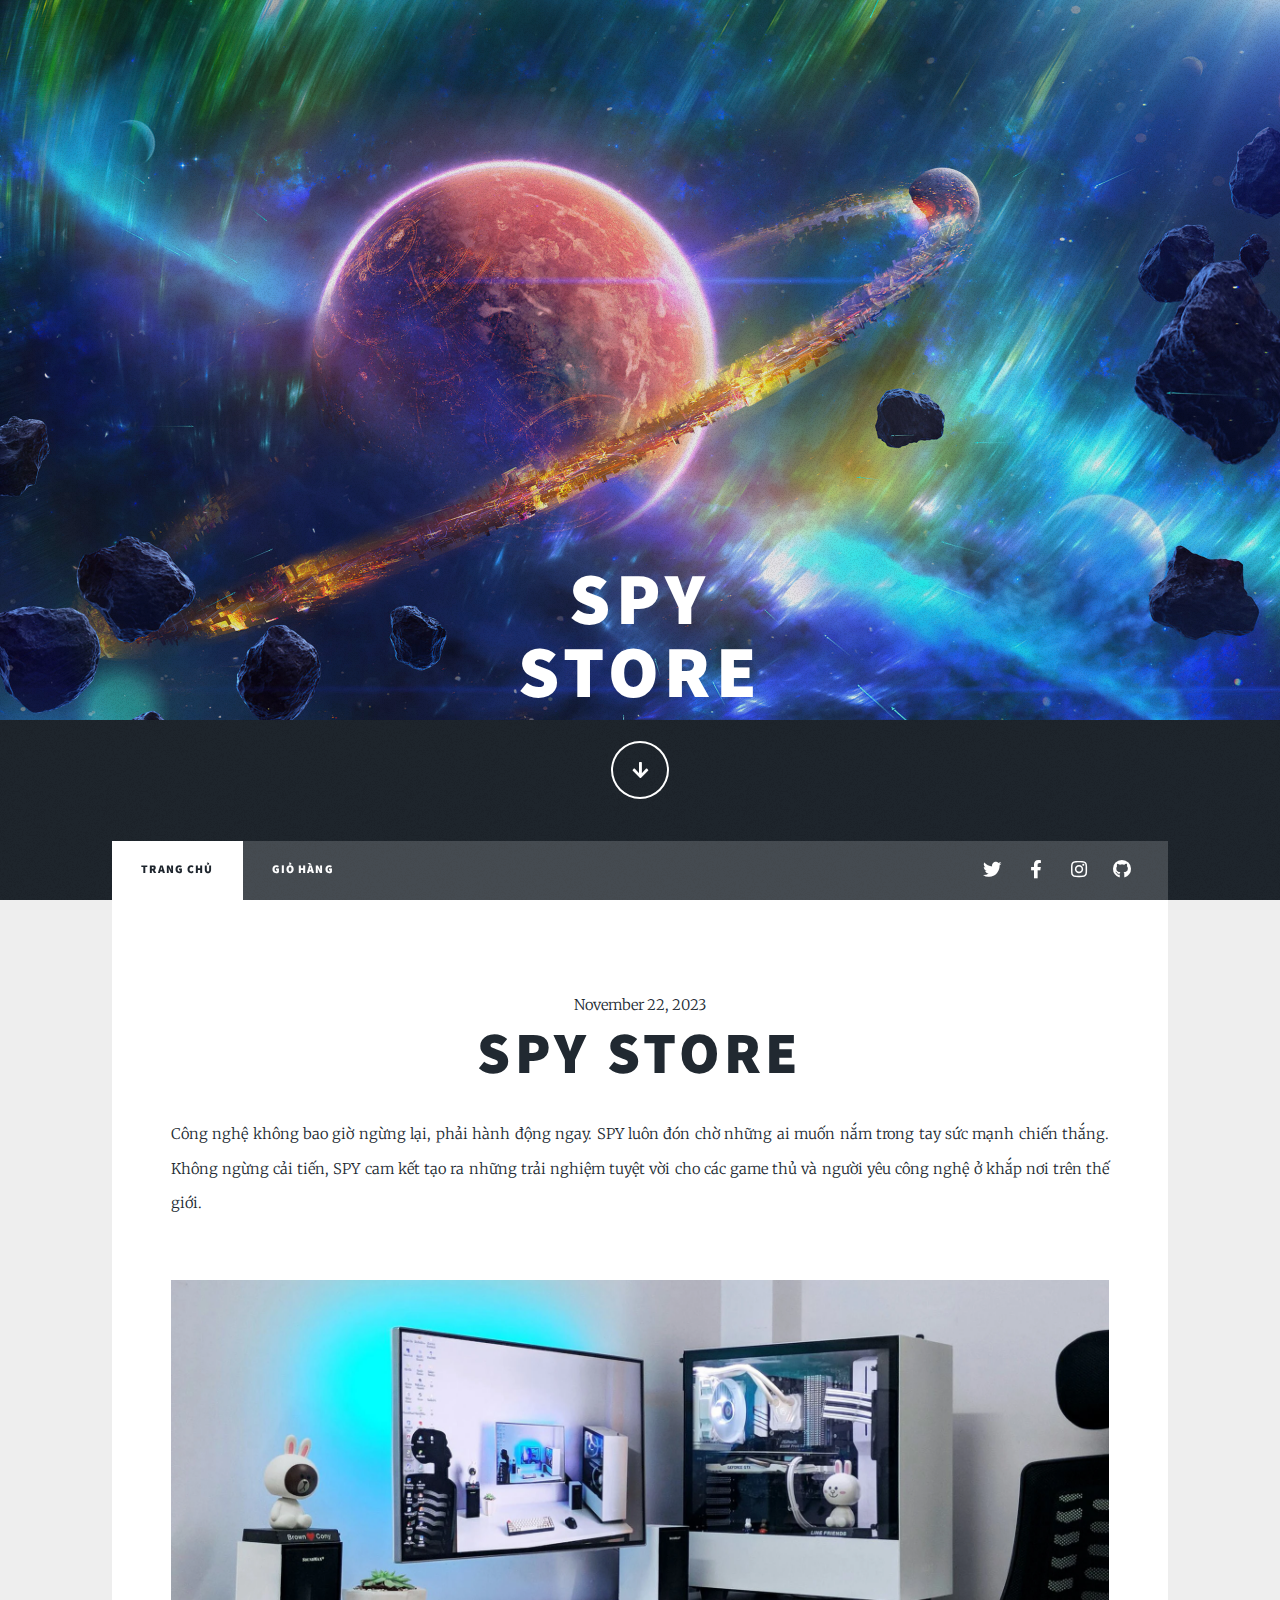
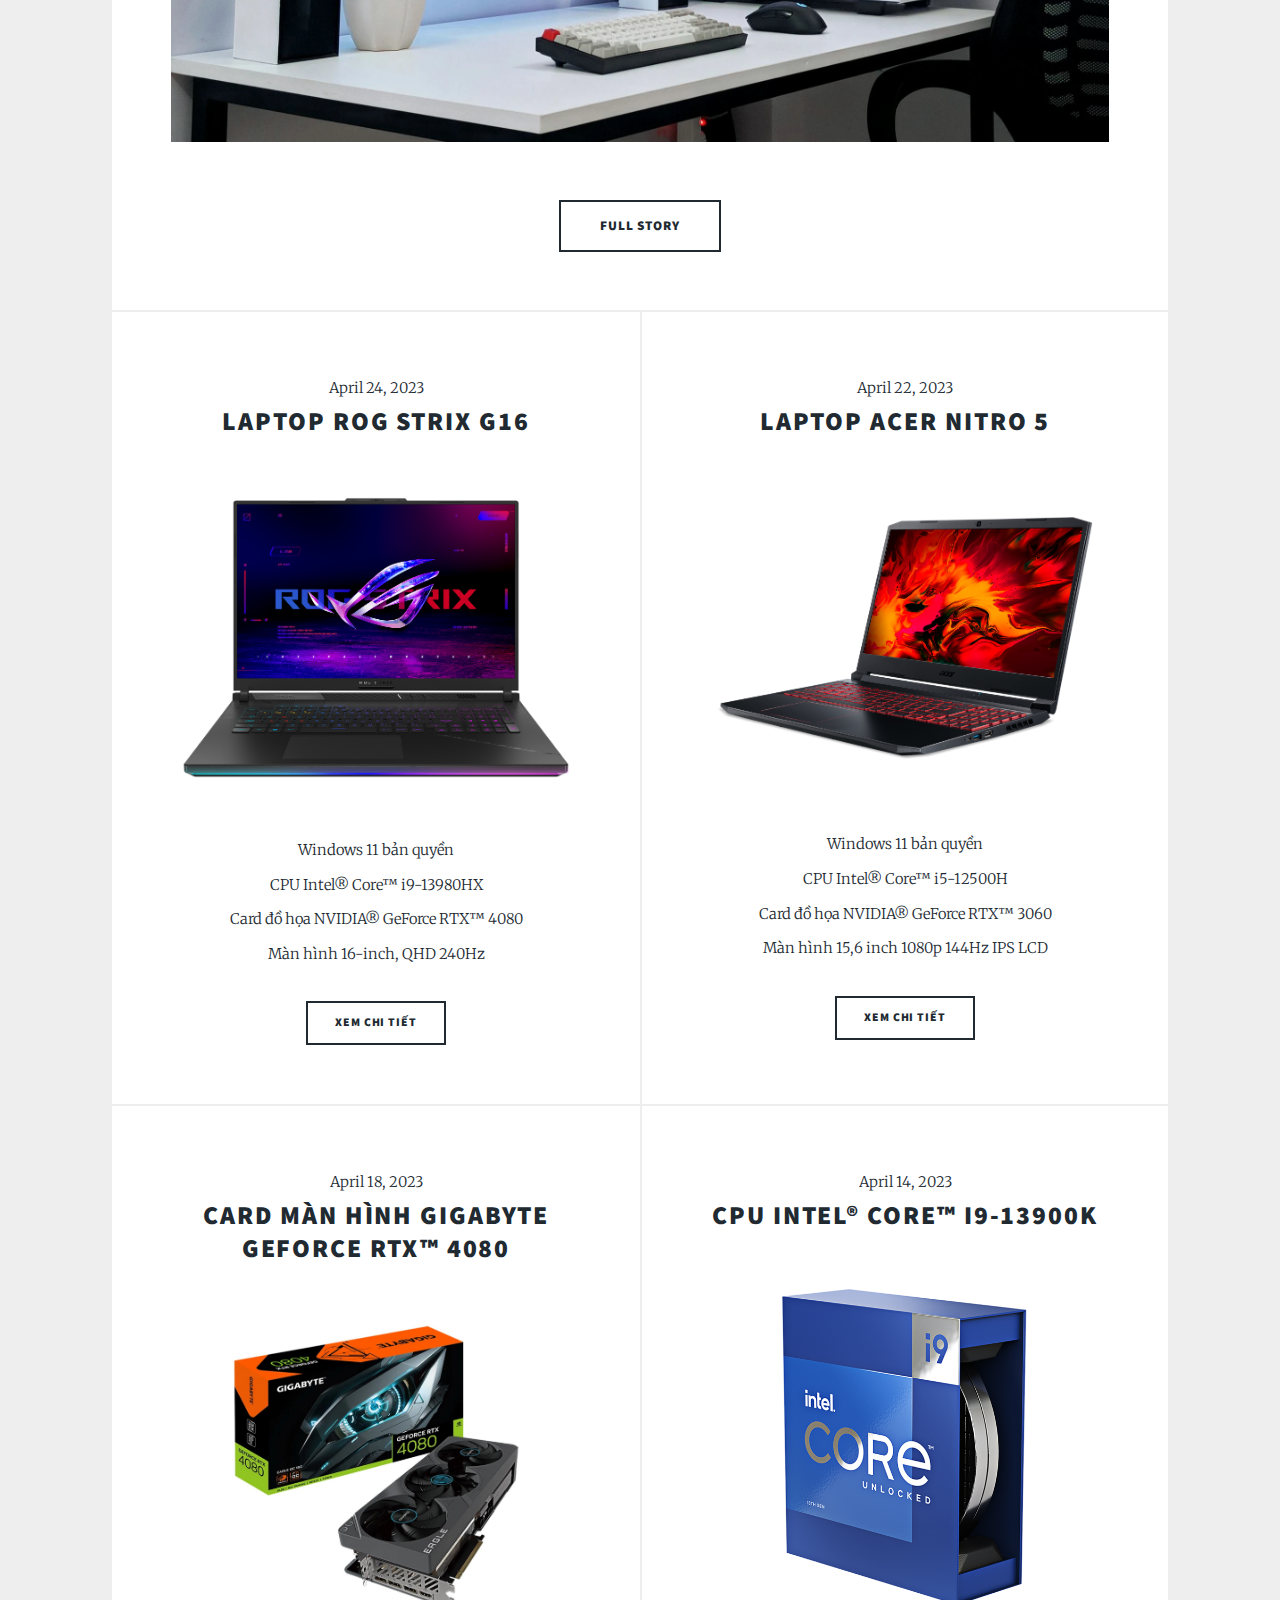
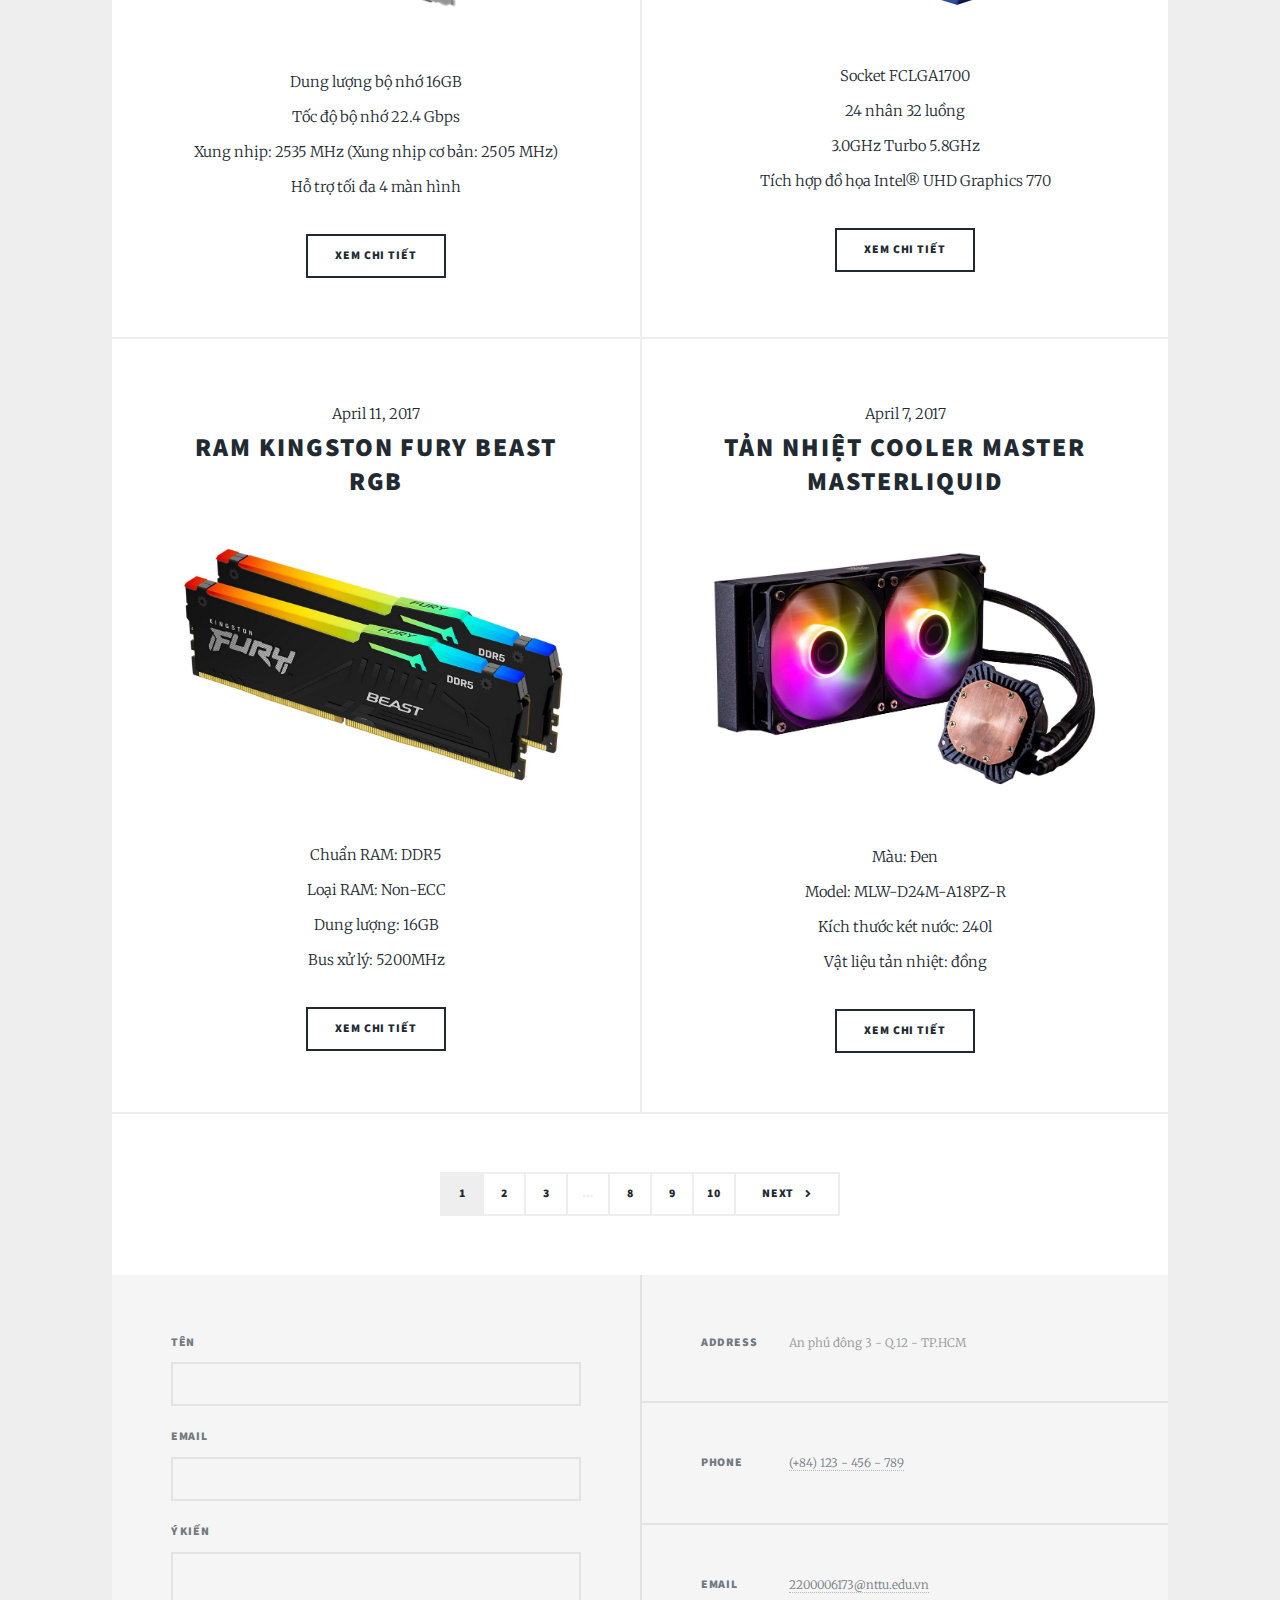
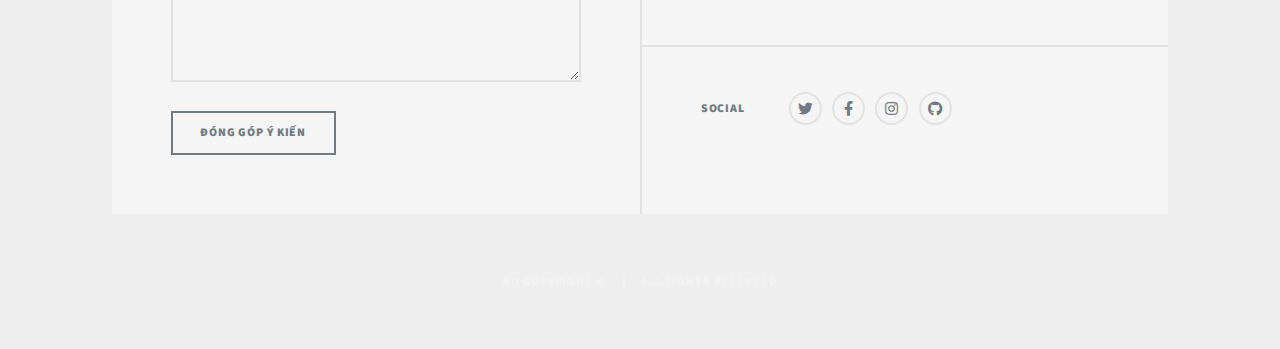
<file: index.html>
<!DOCTYPE HTML>
<html>

<head>
	<title>SPY Store</title>
	<meta charset="utf-8" />
	<meta name="viewport" content="width=device-width, initial-scale=1, user-scalable=no" />
	<link rel="stylesheet" href="assets/css/main.css" />
	<noscript>
		<link rel="stylesheet" href="assets/css/noscript.css" />
	</noscript>
</head>

<body class="is-preload">
	<div id="wrapper" class="fade-in">


		<div id="intro">
			<h1>SPY<br />
				store</h1>
			<ul class="actions">
				<li><a href="#header" class="button icon solid solo fa-arrow-down scrolly">Continue</a></li>
			</ul>
		</div>

		<header id="header">
			<a href="index.html" class="logo">SPY</a>
		</header>


		<nav id="nav">
			<ul class="links">
				<li class="active"><a href="index.html">Trang chủ</a></li>
				<li><a href="shopping-cart.html">Giỏ hàng</a></li>
			</ul>
			<ul class="icons">
				<li><a href="#" class="icon brands fa-twitter"><span class="label">Twitter</span></a></li>
				<li><a href="#" class="icon brands fa-facebook-f"><span class="label">Facebook</span></a></li>
				<li><a href="#" class="icon brands fa-instagram"><span class="label">Instagram</span></a></li>
				<li><a href="#" class="icon brands fa-github"><span class="label">GitHub</span></a></li>
			</ul>
		</nav>

		<div id="main">

			<article class="post featured">
				<header class="major">
					<span class="date">November 22, 2023</span>
					<h2><a href="#">SPY STORE</a></h2>
					<p>Công nghệ không bao giờ ngừng lại, phải hành động ngay. SPY luôn đón chờ những ai
						muốn nắm trong tay sức mạnh chiến thắng. Không ngừng cải tiến, SPY cam kết tạo ra những trải
						nghiệm tuyệt vời cho các game thủ và người yêu công nghệ ở khắp nơi trên thế giới.</p>
				</header>
				<a href="#" class="image main"><img src="images/pic01.png" alt="" /></a>
				<ul class="actions special">
					<li><a href="#" class="button large">Full Story</a></li>
				</ul>
			</article>

			<section class="posts">
				<article>
					<header>
						<span class="date">April 24, 2023</span>
						<h2><a href="#">Laptop ROG Strix G16</a></h2>
					</header>
					<a href="#" class="image fit"><img src="images/pic02.png" alt="" /></a>
					Windows 11 bản quyền<br>CPU Intel® Core™ i9-13980HX<br>Card đồ họa NVIDIA® GeForce RTX™ 4080<br>Màn
					hình 16-inch, QHD 240Hz</p>
					<ul class="actions special">
						<li><a href="#" class="button">Xem chi tiết</a></li>
					</ul>
				</article>
				<article>
					<header>
						<span class="date">April 22, 2023</span>
						<h2><a href="#">Laptop Acer Nitro 5</a></h2>
					</header>
					<a href="#" class="image fit"><img src="images/pic03.png" alt="" /></a>
					Windows 11 bản quyền<br>CPU Intel® Core™ i5-12500H<br>Card đồ họa NVIDIA® GeForce RTX™ 3060<br>Màn
					hình 15,6 inch 1080p 144Hz IPS LCD</p>
					<ul class="actions special">
						<li><a href="#" class="button">Xem chi tiết</a></li>
					</ul>
				</article>
				<article>
					<header>
						<span class="date">April 18, 2023</span>
						<h2><a href="#">Card màn hình GIGABYTE GeForce RTX™ 4080</a></h2>
					</header>
					<a href="#" class="image fit"><img src="images/card.jpg" alt="" /></a>
					Dung lượng bộ nhớ 16GB<br>Tốc độ bộ nhớ 22.4 Gbps<br>Xung nhịp: 2535 MHz (Xung nhịp cơ bản: 2505
					MHz)<br>Hỗ trợ tối đa 4 màn hình</p>
					<ul class="actions special">
						<li><a href="#" class="button">Xem chi tiết</a></li>
					</ul>
				</article>
				<article>
					<header>
						<span class="date">April 14, 2023</span>
						<h2><a href="#">CPU Intel® Core™ i9-13900K</a></h2>
					</header>
					<a href="#" class="image fit"><img src="images/cpu.png" alt="" /></a>
					Socket FCLGA1700<br>24 nhân 32 luồng<br>3.0GHz Turbo 5.8GHz<br>Tích hợp đồ họa Intel® UHD Graphics
					770</p>
					<ul class="actions special">
						<li><a href="#" class="button">Xem chi tiết</a></li>
					</ul>
				</article>
				<article>
					<header>
						<span class="date">April 11, 2017</span>
						<h2><a href="#">RAM Kingston Fury Beast RGB</a></h2>
					</header>
					<a href="#" class="image fit"><img src="images/ram.jpg" alt="" /></a>
					Chuẩn RAM: DDR5<br>Loại RAM: Non-ECC<br>Dung lượng: 16GB<br>Bus xử lý: 5200MHz</p>
					<ul class="actions special">
						<li><a href="#" class="button">Xem chi tiết</a></li>
					</ul>
				</article>
				<article>
					<header>
						<span class="date">April 7, 2017</span>
						<h2><a href="#">Tản nhiệt Cooler Master MASTERLIQUID</a></h2>
					</header>
					<a href="#" class="image fit"><img src="images/tannhiet.jpg" alt="" /></a>
					Màu: Đen<br>Model: MLW-D24M-A18PZ-R<br>Kích thước két nước: 240l<br>Vật liệu tản nhiệt: đồng</p>
					<ul class="actions special">
						<li><a href="#" class="button">Xem chi tiết</a></li>
					</ul>
				</article>
			</section>


			<footer>
				<div class="pagination">

					<a href="#" class="page active">1</a>
					<a href="#" class="page">2</a>
					<a href="#" class="page">3</a>
					<span class="extra">&hellip;</span>
					<a href="#" class="page">8</a>
					<a href="#" class="page">9</a>
					<a href="#" class="page">10</a>
					<a href="#" class="next">Next</a>
				</div>
			</footer>

		</div>

		<footer id="footer">
			<section>
				<form method="post" action="#">
					<div class="fields">
						<div class="field">
							<label for="name">Tên</label>
							<input type="text" name="name" id="name" />
						</div>
						<div class="field">
							<label for="email">Email</label>
							<input type="text" name="email" id="email" />
						</div>
						<div class="field">
							<label for="message">Ý kiến</label>
							<textarea name="message" id="message" rows="3"></textarea>
						</div>
					</div>
					<ul class="actions">
						<li><input type="submit" value="Đóng góp ý kiến" /></li>
					</ul>
				</form>
			</section>
			<section class="split contact">
				<section class="alt">
					<h3>Address</h3>
					<p>An phú đông 3 - Q.12 - TP.HCM</p>
				</section>
				<section>
					<h3>Phone</h3>
					<p><a href="#">(+84) 123 - 456 - 789</a></p>
				</section>
				<section>
					<h3>Email</h3>
					<p><a href="#">2200006173@nttu.edu.vn</a></p>
				</section>
				<section>
					<h3>Social</h3>
					<ul class="icons alt">
						<li><a href="#" class="icon brands alt fa-twitter"><span class="label">Twitter</span></a></li>
						<li><a href="#" class="icon brands alt fa-facebook-f"><span class="label">Facebook</span></a>
						</li>
						<li><a href="#" class="icon brands alt fa-instagram"><span class="label">Instagram</span></a>
						</li>
						<li><a href="#" class="icon brands alt fa-github"><span class="label">GitHub</span></a></li>
					</ul>
				</section>
			</section>
		</footer>


		<div id="copyright">
			<ul>
				<li>No Copyright © </li>
				<li>All rights reserved</a></li>
			</ul>
		</div>

	</div>

	<script src="assets/js/jquery.min.js"></script>
	<script src="assets/js/jquery.scrollex.min.js"></script>
	<script src="assets/js/jquery.scrolly.min.js"></script>
	<script src="assets/js/browser.min.js"></script>
	<script src="assets/js/breakpoints.min.js"></script>
	<script src="assets/js/util.js"></script>
	<script src="assets/js/main.js"></script>

</body>

</html>
</file>
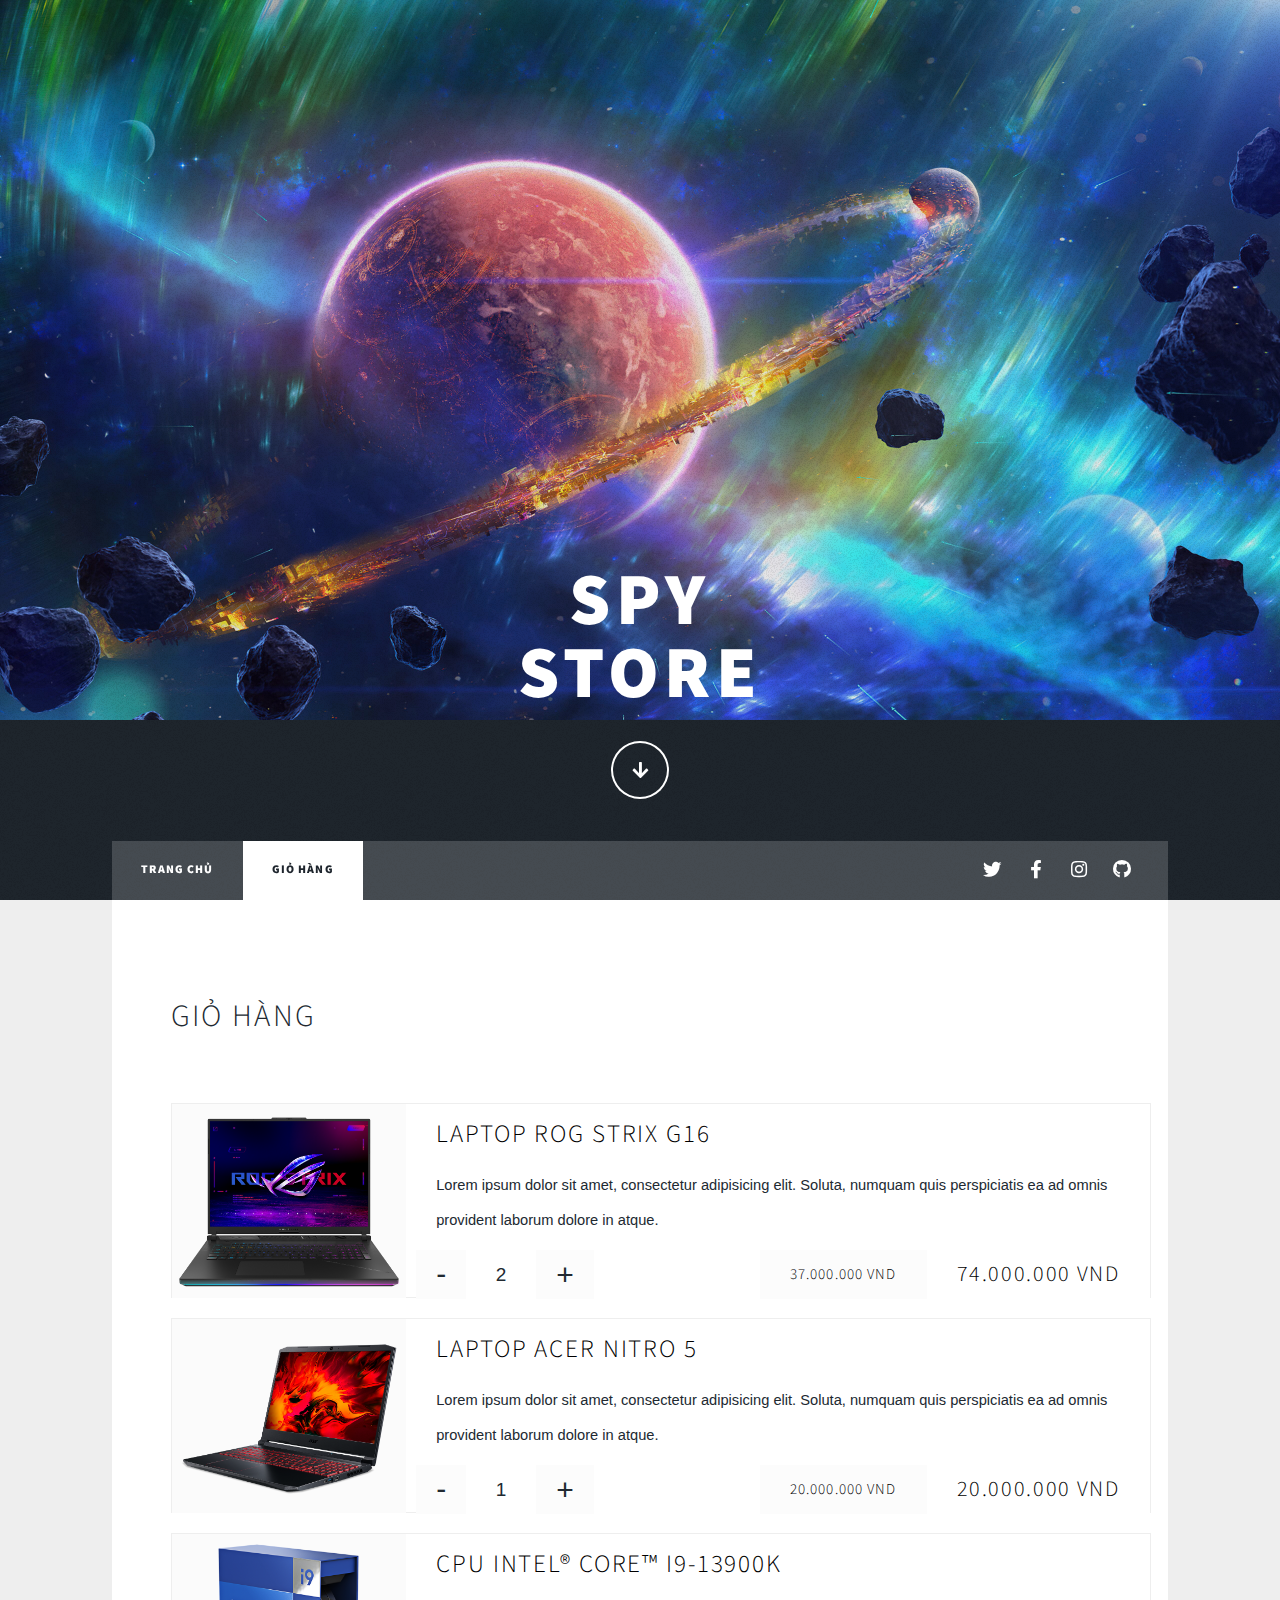
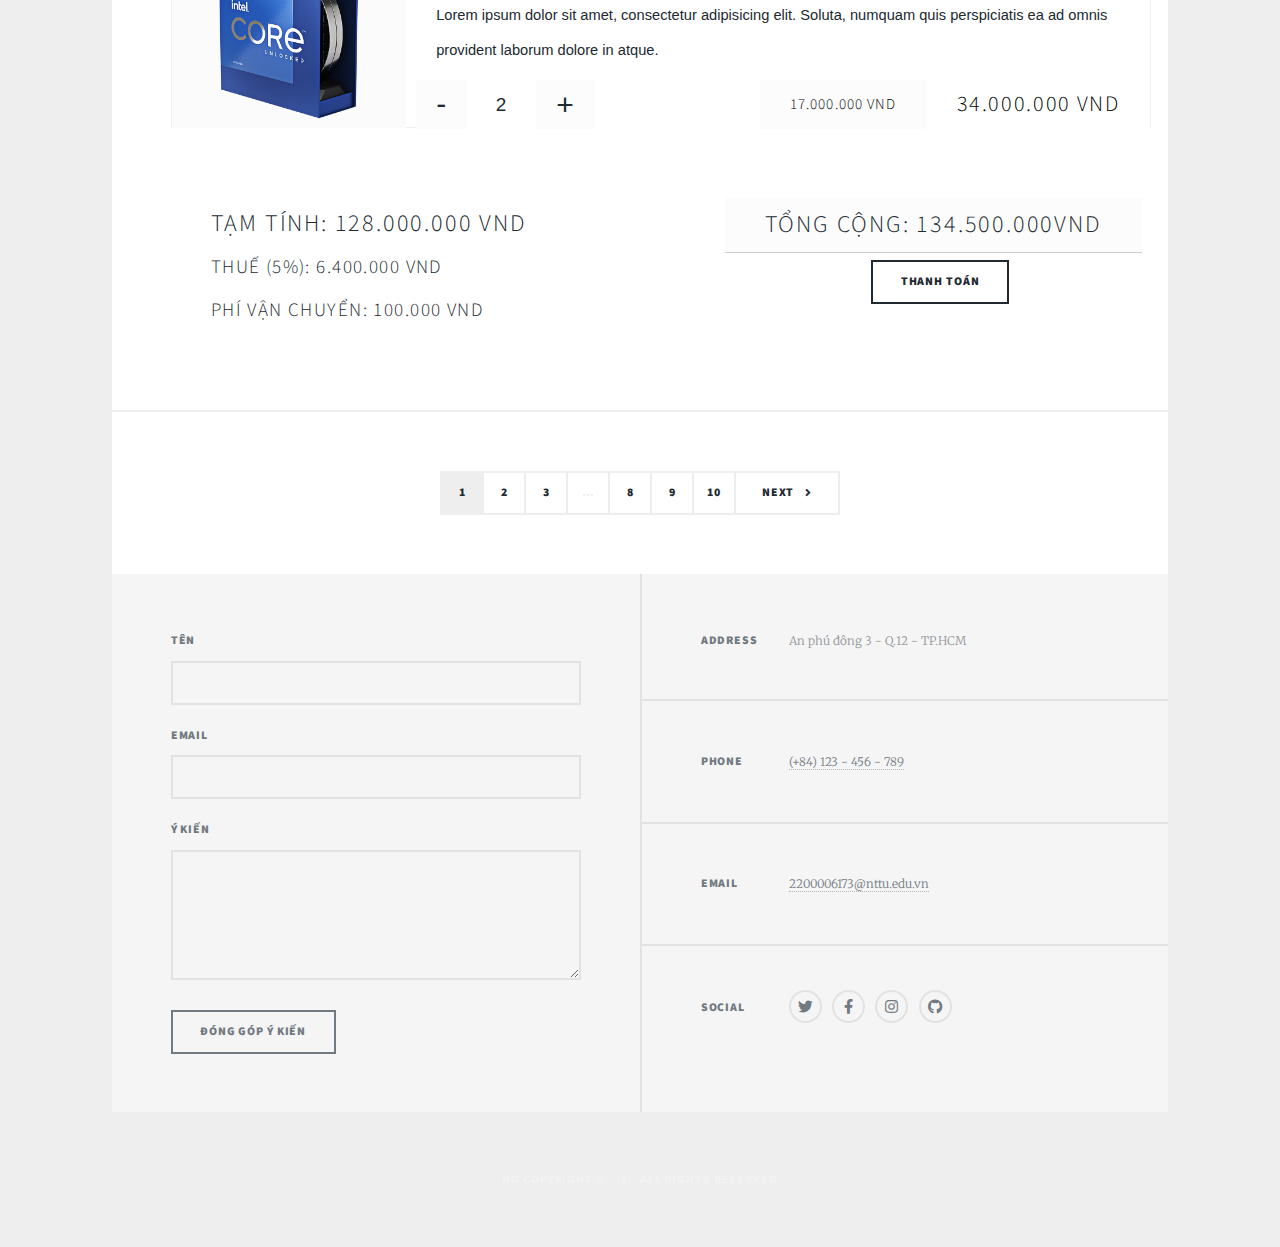
<file: shopping-cart.html>
<!DOCTYPE HTML>
<html>

<head>
	<title>SPY Store</title>
	<meta charset="utf-8" />
	<meta name="viewport" content="width=device-width, initial-scale=1, user-scalable=no" />
	<link rel="stylesheet" href="assets/css/main.css" />
	<noscript>
		<link rel="stylesheet" href="assets/css/noscript.css" />
	</noscript>
</head>

<body class="is-preload">
	<div id="wrapper" class="fade-in">


		<div id="intro">
			<h1>SPY<br />
				store</h1>
			<ul class="actions">
				<li><a href="#header" class="button icon solid solo fa-arrow-down scrolly">Continue</a></li>
			</ul>
		</div>

		<header id="header">
			<a href="index.html" class="logo">SPY</a>
		</header>


		<nav id="nav">
			<ul class="links">
				<li><a href="index.html">Trang chủ</a></li>
				<li class="active"><a href="shopping-cart.html">Giỏ hàng</a></li>
			</ul>
			<ul class="icons">
				<li><a href="#" class="icon brands fa-twitter"><span class="label">Twitter</span></a></li>
				<li><a href="#" class="icon brands fa-facebook-f"><span class="label">Facebook</span></a></li>
				<li><a href="#" class="icon brands fa-instagram"><span class="label">Instagram</span></a></li>
				<li><a href="#" class="icon brands fa-github"><span class="label">GitHub</span></a></li>
			</ul>
		</nav>
		<selection>
			<div id="main">

				<main>
					<!-- Start DEMO HTML (Use the following code into your project)-->
					<header id="site-header">
						<div class="container">
							<h1>Giỏ hàng </h1>
						</div>
					</header>

					<div class="container1">

						<section id="cart1">
							<article class="product1">
								<header>
									<a class="remove1">
										<img src="images/pic02.png" alt="Gamming Mouse">

										<h3 class="button">Xóa khỏi giỏ hàng</h3>
									</a>
								</header>

								<div class="content">

									<h1>LAPTOP ROG STRIX G16</h1>

									Lorem ipsum dolor sit amet, consectetur adipisicing elit. Soluta, numquam quis
									perspiciatis ea ad omnis provident laborum dolore in atque.


								</div>

								<footer class="content">
									<span class="qt-minus">-</span>
									<span class="qt">2</span>
									<span class="qt-plus">+</span>

									<h2 class="full-price">
										74.000.000 VND
									</h2>

									<h2 class="price">
										37.000.000 VND
									</h2>
								</footer>
							</article>

							<article class="product1">
								<header>
									<a class="remove1">
										<img src="images/pic03.png" alt="Keyboard">

										<h3 class="button">Xóa khỏi giỏ hàng</h3>
									</a>
								</header>

								<div class="content">

									<h1>LAPTOP ACER NITRO 5</h1>

									Lorem ipsum dolor sit amet, consectetur adipisicing elit. Soluta, numquam quis
									perspiciatis ea ad omnis provident laborum dolore in atque.


								</div>

								<footer class="content">

									<span class="qt-minus">-</span>
									<span class="qt">1</span>
									<span class="qt-plus">+</span>

									<h2 class="full-price">
										20.000.000 VND
									</h2>

									<h2 class="price">
										20.000.000 VND
									</h2>
								</footer>
							</article>

							<article class="product1">
								<header>
									<a class="remove1">
										<img src="images/cpu.png" alt="Handfree">

										<h3 class="button">Xóa khỏi giỏ hàng</h3>
									</a>
								</header>

								<div class="content">

									<h1>CPU INTEL® CORE™ I9-13900K</h1>

									Lorem ipsum dolor sit amet, consectetur adipisicing elit. Soluta, numquam quis
									perspiciatis ea ad omnis provident laborum dolore in atque.



								</div>

								<footer class="content">

									<span class="qt-minus">-</span>
									<span class="qt">2</span>
									<span class="qt-plus">+</span>

									<h2 class="full-price">
										34.000.000 VND
									</h2>

									<h2 class="price">
										17.000.000 VND
									</h2>
								</footer>
							</article>

						</section>

					</div>

					<footer id="site-footer">
						<div class="container clearfix">

							<div class="left">
								<h2 class="subtotal">Tạm tính: <span>128.000.000 </span>VND</h2>
								<h3 class="tax">Thuế (5%): <span>6.400.000 </span>VND</h3>
								<h3 class="shipping">Phí vận chuyển: <span>100.000 </span>VNd</h3>
							</div>

							<div class="right">
								<h1 class="total">Tổng cộng: <span>134.500.000</span>vND</h1>
								<a class="button1">Thanh Toán</a>
							</div>
						</div>

					</footer>

				</main>
				<footer>
					<div class="pagination">

						<a href="#" class="page active">1</a>
						<a href="#" class="page">2</a>
						<a href="#" class="page">3</a>
						<span class="extra">&hellip;</span>
						<a href="#" class="page">8</a>
						<a href="#" class="page">9</a>
						<a href="#" class="page">10</a>
						<a href="#" class="next">Next</a>
					</div>
				</footer>

			</div>

			<footer id="footer">
				<section>
					<form method="post" action="#">
						<div class="fields">
							<div class="field">
								<label for="name">Tên</label>
								<input type="text" name="name" id="name" />
							</div>
							<div class="field">
								<label for="email">Email</label>
								<input type="text" name="email" id="email" />
							</div>
							<div class="field">
								<label for="message">Ý kiến</label>
								<textarea name="message" id="message" rows="3"></textarea>
							</div>
						</div>
						<ul class="actions">
							<li><input type="submit" value="Đóng góp ý kiến" /></li>
						</ul>
					</form>
				</section>
				<section class="split contact">
					<section class="alt">
						<h3>Address</h3>
						<p>An phú đông 3 - Q.12 - TP.HCM</p>
					</section>
					<section>
						<h3>Phone</h3>
						<p><a href="#">(+84) 123 - 456 - 789</a></p>
					</section>
					<section>
						<h3>Email</h3>
						<p><a href="#">2200006173@nttu.edu.vn</a></p>
					</section>
					<section>
						<h3>Social</h3>
						<ul class="icons alt">
							<li><a href="#" class="icon brands alt fa-twitter"><span class="label">Twitter</span></a>
							</li>
							<li><a href="#" class="icon brands alt fa-facebook-f"><span
										class="label">Facebook</span></a>
							</li>
							<li><a href="#" class="icon brands alt fa-instagram"><span
										class="label">Instagram</span></a>
							</li>
							<li><a href="#" class="icon brands alt fa-github"><span class="label">GitHub</span></a></li>
						</ul>
					</section>
				</section>
			</footer>


			<div id="copyright">
				<ul>
					<li>No Copyright © </li>
					<li>All rights reserved</a></li>
				</ul>
			</div>

	</div>

	<script src="assets/js/jquery.min.js"></script>
	<script src="assets/js/jquery.scrollex.min.js"></script>
	<script src="assets/js/jquery.scrolly.min.js"></script>
	<script src="assets/js/browser.min.js"></script>
	<script src="assets/js/breakpoints.min.js"></script>
	<script src="assets/js/util.js"></script>
	<script src="assets/js/main.js"></script>

</body>

</html>
</file>
<file: assets/css/main.css>
@import url(fontawesome-all.min.css);
@import url("https://fonts.googleapis.com/css?family=Merriweather:300,700,300italic,700italic|Source+Sans+Pro:900");


html, body, div, span, applet, object,
iframe, h1, h2, h3, h4, h5, h6, p, blockquote,
pre, a, abbr, acronym, address, big, cite,
code, del, dfn, em, img, ins, kbd, q, s, samp,
small, strike, strong, sub, sup, tt, var, b,
u, i, center, dl, dt, dd, ol, ul, li, fieldset,
form, label, legend, table, caption, tbody,
tfoot, thead, tr, th, td, article, aside,
canvas, details, embed, figure, figcaption,
footer, header, hgroup, menu, nav, output, ruby,
section, summary, time, mark, audio, video {
	margin: 0;
	padding: 0;
	border: 0;
	font-size: 100%;
	font: inherit;
	vertical-align: baseline;}

article, aside, details, figcaption, figure,
footer, header, hgroup, menu, nav, section {
	display: block;}

body {
	line-height: 1;
}

ol, ul {
	list-style: none;
}

blockquote, q {
	quotes: none;
}

	blockquote:before, blockquote:after, q:before, q:after {
		content: '';
		content: none;
	}

table {
	border-collapse: collapse;
	border-spacing: 0;
}

body {
	-webkit-text-size-adjust: none;
}

mark {
	background-color: transparent;
	color: inherit;
}

input::-moz-focus-inner {
	border: 0;
	padding: 0;
}

input, select, textarea {
	-moz-appearance: none;
	-webkit-appearance: none;
	-ms-appearance: none;
	appearance: none;
}

/* Basic */

	@-ms-viewport {
		width: device-width;
	}

	body {
		-ms-overflow-style: scrollbar;
	}

	@media screen and (max-width: 480px) {

		html, body {
			min-width: 320px;
		}

	}

	html {
		box-sizing: border-box;
	}

	*, *:before, *:after {
		box-sizing: inherit;
	}

	body {
		background-color: #1e252d;
	}

		body.is-preload *, body.is-preload *:before, body.is-preload *:after {
			-moz-animation: none !important;
			-webkit-animation: none !important;
			-ms-animation: none !important;
			animation: none !important;
			-moz-transition: none !important;
			-webkit-transition: none !important;
			-ms-transition: none !important;
			transition: none !important;
		}

/* Type */

	html {
		font-size: 16pt;
	}

		@media screen and (max-width: 1680px) {

			html {
				font-size: 12pt;
			}

		}

		@media screen and (max-width: 1280px) {

			html {
				font-size: 11pt;
			}

		}

		@media screen and (max-width: 360px) {

			html {
				font-size: 10pt;
			}

		}

	body {
		color: #212931;
	}

	body, input, select, textarea {
		font-family: "Merriweather", Georgia, serif;
		font-weight: 300;
		font-size: 1rem;
		line-height: 2.375;
	}

	a {
		-moz-transition: color 0.2s ease-in-out, background-color 0.2s ease-in-out, border-color 0.2s ease-in-out, box-shadow 0.2s ease-in-out;
		-webkit-transition: color 0.2s ease-in-out, background-color 0.2s ease-in-out, border-color 0.2s ease-in-out, box-shadow 0.2s ease-in-out;
		-ms-transition: color 0.2s ease-in-out, background-color 0.2s ease-in-out, border-color 0.2s ease-in-out, box-shadow 0.2s ease-in-out;
		transition: color 0.2s ease-in-out, background-color 0.2s ease-in-out, border-color 0.2s ease-in-out, box-shadow 0.2s ease-in-out;
		border-bottom: dotted 1px;
		text-decoration: none;
	}

		a:hover {
			border-bottom-color: transparent;
		}

	strong, b {
		font-weight: 600;
	}

	em, i {
		font-style: italic;
	}

	p {
		text-align: justify;
		margin: 0 0 2rem 0;
	}

	h1, h2, h3, h4, h5, h6 {
		font-family: "Source Sans Pro", Helvetica, sans-serif;
		font-weight: 900;
		line-height: 1.5;
		letter-spacing: 0.075em;
		text-transform: uppercase;
		margin: 0 0 1rem 0;
	}

		h1 a, h2 a, h3 a, h4 a, h5 a, h6 a {
			border-bottom: 0;
			color: inherit;
			text-decoration: none;
		}

	h1 {
		font-size: 4rem;
		line-height: 1.1;
		margin: 0 0 2rem 0;
	}

	h2 {
		font-size: 1.75rem;
		line-height: 1.3;
		margin: 0 0 1.5rem 0;
	}

	h3 {
		font-size: 1.25rem;
		margin: 0 0 1.5rem 0;
	}

	h4 {
		font-size: 1rem;
	}

	h5 {
		font-size: 0.9rem;
	}

	h6 {
		font-size: 0.8rem;
	}

	sub {
		font-size: 0.8rem;
		position: relative;
		top: 0.5rem;
	}

	sup {
		font-size: 0.8rem;
		position: relative;
		top: -0.5rem;
	}

	blockquote {
		border-left: solid 4px;
		font-style: italic;
		margin: 0 0 2rem 0;
		padding: 0.5rem 0 0.5rem 2rem;
	}

	code {
		border: solid 2px;
		font-family: "Courier New", monospace;
		font-size: 0.9rem;
		margin: 0 0.25rem;
		padding: 0.25rem 0.65rem;
	}

	pre {
		-webkit-overflow-scrolling: touch;
		font-family: "Courier New", monospace;
		font-size: 0.9rem;
		margin: 0 0 2rem 0;
	}

		pre code {
			display: block;
			line-height: 1.75;
			padding: 1rem 1.5rem;
			overflow-x: auto;
		}

	hr {
		border: 0;
		border-bottom: solid 2px;
		margin: 3rem 0;
	}

		hr.major {
			margin: 5rem 0;
		}

	.align-left {
		text-align: left;
	}

	.align-center {
		text-align: center;
	}

	.align-right {
		text-align: right;
	}

	input, select, textarea {
		color: #212931;
	}

	a {
		color: #212931;
		border-bottom-color: rgba(33, 41, 49, 0.5);
	}

		a:hover {
			border-bottom-color: transparent;
			color: #18bfef !important;
		}

	strong, b {
		color: #212931;
	}

	h1, h2, h3, h4, h5, h6 {
		color: #212931;
	}

	blockquote {
		border-left-color: #eeeeee;
	}

	code {
		background: rgba(220, 220, 220, 0.25);
		border-color: #eeeeee;
	}

	hr {
		border-bottom-color: #eeeeee;
	}

/* Row */

	.row {
		display: flex;
		flex-wrap: wrap;
		box-sizing: border-box;
		align-items: stretch;
	}

		.row > * {
			box-sizing: border-box;
		}

		.row.gtr-uniform > * > :last-child {
			margin-bottom: 0;
		}

		.row.aln-left {
			justify-content: flex-start;
		}

		.row.aln-center {
			justify-content: center;
		}

		.row.aln-right {
			justify-content: flex-end;
		}

		.row.aln-top {
			align-items: flex-start;
		}

		.row.aln-middle {
			align-items: center;
		}

		.row.aln-bottom {
			align-items: flex-end;
		}

		.row > .imp {
			order: -1;
		}

		.row > .col-1 {
			width: 8.33333%;
		}

		.row > .off-1 {
			margin-left: 8.33333%;
		}

		.row > .col-2 {
			width: 16.66667%;
		}

		.row > .off-2 {
			margin-left: 16.66667%;
		}

		.row > .col-3 {
			width: 25%;
		}

		.row > .off-3 {
			margin-left: 25%;
		}

		.row > .col-4 {
			width: 33.33333%;
		}

		.row > .off-4 {
			margin-left: 33.33333%;
		}

		.row > .col-5 {
			width: 41.66667%;
		}

		.row > .off-5 {
			margin-left: 41.66667%;
		}

		.row > .col-6 {
			width: 50%;
		}

		.row > .off-6 {
			margin-left: 50%;
		}

		.row > .col-7 {
			width: 58.33333%;
		}

		.row > .off-7 {
			margin-left: 58.33333%;
		}

		.row > .col-8 {
			width: 66.66667%;
		}

		.row > .off-8 {
			margin-left: 66.66667%;
		}

		.row > .col-9 {
			width: 75%;
		}

		.row > .off-9 {
			margin-left: 75%;
		}

		.row > .col-10 {
			width: 83.33333%;
		}

		.row > .off-10 {
			margin-left: 83.33333%;
		}

		.row > .col-11 {
			width: 91.66667%;
		}

		.row > .off-11 {
			margin-left: 91.66667%;
		}

		.row > .col-12 {
			width: 100%;
		}

		.row > .off-12 {
			margin-left: 100%;
		}

		.row.gtr-0 {
			margin-top: 0;
			margin-left: 0rem;
		}

			.row.gtr-0 > * {
				padding: 0 0 0 0rem;
			}

			.row.gtr-0.gtr-uniform {
				margin-top: 0rem;
			}

				.row.gtr-0.gtr-uniform > * {
					padding-top: 0rem;
				}

		.row.gtr-25 {
			margin-top: 0;
			margin-left: -0.375rem;
		}

			.row.gtr-25 > * {
				padding: 0 0 0 0.375rem;
			}

			.row.gtr-25.gtr-uniform {
				margin-top: -0.375rem;
			}

				.row.gtr-25.gtr-uniform > * {
					padding-top: 0.375rem;
				}

		.row.gtr-50 {
			margin-top: 0;
			margin-left: -0.75rem;
		}

			.row.gtr-50 > * {
				padding: 0 0 0 0.75rem;
			}

			.row.gtr-50.gtr-uniform {
				margin-top: -0.75rem;
			}

				.row.gtr-50.gtr-uniform > * {
					padding-top: 0.75rem;
				}

		.row {
			margin-top: 0;
			margin-left: -1.5rem;
		}

			.row > * {
				padding: 0 0 0 1.5rem;
			}

			.row.gtr-uniform {
				margin-top: -1.5rem;
			}

				.row.gtr-uniform > * {
					padding-top: 1.5rem;
				}

		.row.gtr-150 {
			margin-top: 0;
			margin-left: -2.25rem;
		}

			.row.gtr-150 > * {
				padding: 0 0 0 2.25rem;
			}

			.row.gtr-150.gtr-uniform {
				margin-top: -2.25rem;
			}

				.row.gtr-150.gtr-uniform > * {
					padding-top: 2.25rem;
				}

		.row.gtr-200 {
			margin-top: 0;
			margin-left: -3rem;
		}

			.row.gtr-200 > * {
				padding: 0 0 0 3rem;
			}

			.row.gtr-200.gtr-uniform {
				margin-top: -3rem;
			}

				.row.gtr-200.gtr-uniform > * {
					padding-top: 3rem;
				}

		@media screen and (max-width: 1680px) {

			.row {
				display: flex;
				flex-wrap: wrap;
				box-sizing: border-box;
				align-items: stretch;
			}

				.row > * {
					box-sizing: border-box;
				}

				.row.gtr-uniform > * > :last-child {
					margin-bottom: 0;
				}

				.row.aln-left {
					justify-content: flex-start;
				}

				.row.aln-center {
					justify-content: center;
				}

				.row.aln-right {
					justify-content: flex-end;
				}

				.row.aln-top {
					align-items: flex-start;
				}

				.row.aln-middle {
					align-items: center;
				}

				.row.aln-bottom {
					align-items: flex-end;
				}

				.row > .imp-xlarge {
					order: -1;
				}

				.row > .col-1-xlarge {
					width: 8.33333%;
				}

				.row > .off-1-xlarge {
					margin-left: 8.33333%;
				}

				.row > .col-2-xlarge {
					width: 16.66667%;
				}

				.row > .off-2-xlarge {
					margin-left: 16.66667%;
				}

				.row > .col-3-xlarge {
					width: 25%;
				}

				.row > .off-3-xlarge {
					margin-left: 25%;
				}

				.row > .col-4-xlarge {
					width: 33.33333%;
				}

				.row > .off-4-xlarge {
					margin-left: 33.33333%;
				}

				.row > .col-5-xlarge {
					width: 41.66667%;
				}

				.row > .off-5-xlarge {
					margin-left: 41.66667%;
				}

				.row > .col-6-xlarge {
					width: 50%;
				}

				.row > .off-6-xlarge {
					margin-left: 50%;
				}

				.row > .col-7-xlarge {
					width: 58.33333%;
				}

				.row > .off-7-xlarge {
					margin-left: 58.33333%;
				}

				.row > .col-8-xlarge {
					width: 66.66667%;
				}

				.row > .off-8-xlarge {
					margin-left: 66.66667%;
				}

				.row > .col-9-xlarge {
					width: 75%;
				}

				.row > .off-9-xlarge {
					margin-left: 75%;
				}

				.row > .col-10-xlarge {
					width: 83.33333%;
				}

				.row > .off-10-xlarge {
					margin-left: 83.33333%;
				}

				.row > .col-11-xlarge {
					width: 91.66667%;
				}

				.row > .off-11-xlarge {
					margin-left: 91.66667%;
				}

				.row > .col-12-xlarge {
					width: 100%;
				}

				.row > .off-12-xlarge {
					margin-left: 100%;
				}

				.row.gtr-0 {
					margin-top: 0;
					margin-left: 0rem;
				}

					.row.gtr-0 > * {
						padding: 0 0 0 0rem;
					}

					.row.gtr-0.gtr-uniform {
						margin-top: 0rem;
					}

						.row.gtr-0.gtr-uniform > * {
							padding-top: 0rem;
						}

				.row.gtr-25 {
					margin-top: 0;
					margin-left: -0.375rem;
				}

					.row.gtr-25 > * {
						padding: 0 0 0 0.375rem;
					}

					.row.gtr-25.gtr-uniform {
						margin-top: -0.375rem;
					}

						.row.gtr-25.gtr-uniform > * {
							padding-top: 0.375rem;
						}

				.row.gtr-50 {
					margin-top: 0;
					margin-left: -0.75rem;
				}

					.row.gtr-50 > * {
						padding: 0 0 0 0.75rem;
					}

					.row.gtr-50.gtr-uniform {
						margin-top: -0.75rem;
					}

						.row.gtr-50.gtr-uniform > * {
							padding-top: 0.75rem;
						}

				.row {
					margin-top: 0;
					margin-left: -1.5rem;
				}

					.row > * {
						padding: 0 0 0 1.5rem;
					}

					.row.gtr-uniform {
						margin-top: -1.5rem;
					}

						.row.gtr-uniform > * {
							padding-top: 1.5rem;
						}

				.row.gtr-150 {
					margin-top: 0;
					margin-left: -2.25rem;
				}

					.row.gtr-150 > * {
						padding: 0 0 0 2.25rem;
					}

					.row.gtr-150.gtr-uniform {
						margin-top: -2.25rem;
					}

						.row.gtr-150.gtr-uniform > * {
							padding-top: 2.25rem;
						}

				.row.gtr-200 {
					margin-top: 0;
					margin-left: -3rem;
				}

					.row.gtr-200 > * {
						padding: 0 0 0 3rem;
					}

					.row.gtr-200.gtr-uniform {
						margin-top: -3rem;
					}

						.row.gtr-200.gtr-uniform > * {
							padding-top: 3rem;
						}

		}

		@media screen and (max-width: 1280px) {

			.row {
				display: flex;
				flex-wrap: wrap;
				box-sizing: border-box;
				align-items: stretch;
			}

				.row > * {
					box-sizing: border-box;
				}

				.row.gtr-uniform > * > :last-child {
					margin-bottom: 0;
				}

				.row.aln-left {
					justify-content: flex-start;
				}

				.row.aln-center {
					justify-content: center;
				}

				.row.aln-right {
					justify-content: flex-end;
				}

				.row.aln-top {
					align-items: flex-start;
				}

				.row.aln-middle {
					align-items: center;
				}

				.row.aln-bottom {
					align-items: flex-end;
				}

				.row > .imp-large {
					order: -1;
				}

				.row > .col-1-large {
					width: 8.33333%;
				}

				.row > .off-1-large {
					margin-left: 8.33333%;
				}

				.row > .col-2-large {
					width: 16.66667%;
				}

				.row > .off-2-large {
					margin-left: 16.66667%;
				}

				.row > .col-3-large {
					width: 25%;
				}

				.row > .off-3-large {
					margin-left: 25%;
				}

				.row > .col-4-large {
					width: 33.33333%;
				}

				.row > .off-4-large {
					margin-left: 33.33333%;
				}

				.row > .col-5-large {
					width: 41.66667%;
				}

				.row > .off-5-large {
					margin-left: 41.66667%;
				}

				.row > .col-6-large {
					width: 50%;
				}

				.row > .off-6-large {
					margin-left: 50%;
				}

				.row > .col-7-large {
					width: 58.33333%;
				}

				.row > .off-7-large {
					margin-left: 58.33333%;
				}

				.row > .col-8-large {
					width: 66.66667%;
				}

				.row > .off-8-large {
					margin-left: 66.66667%;
				}

				.row > .col-9-large {
					width: 75%;
				}

				.row > .off-9-large {
					margin-left: 75%;
				}

				.row > .col-10-large {
					width: 83.33333%;
				}

				.row > .off-10-large {
					margin-left: 83.33333%;
				}

				.row > .col-11-large {
					width: 91.66667%;
				}

				.row > .off-11-large {
					margin-left: 91.66667%;
				}

				.row > .col-12-large {
					width: 100%;
				}

				.row > .off-12-large {
					margin-left: 100%;
				}

				.row.gtr-0 {
					margin-top: 0;
					margin-left: 0rem;
				}

					.row.gtr-0 > * {
						padding: 0 0 0 0rem;
					}

					.row.gtr-0.gtr-uniform {
						margin-top: 0rem;
					}

						.row.gtr-0.gtr-uniform > * {
							padding-top: 0rem;
						}

				.row.gtr-25 {
					margin-top: 0;
					margin-left: -0.375rem;
				}

					.row.gtr-25 > * {
						padding: 0 0 0 0.375rem;
					}

					.row.gtr-25.gtr-uniform {
						margin-top: -0.375rem;
					}

						.row.gtr-25.gtr-uniform > * {
							padding-top: 0.375rem;
						}

				.row.gtr-50 {
					margin-top: 0;
					margin-left: -0.75rem;
				}

					.row.gtr-50 > * {
						padding: 0 0 0 0.75rem;
					}

					.row.gtr-50.gtr-uniform {
						margin-top: -0.75rem;
					}

						.row.gtr-50.gtr-uniform > * {
							padding-top: 0.75rem;
						}

				.row {
					margin-top: 0;
					margin-left: -1.5rem;
				}

					.row > * {
						padding: 0 0 0 1.5rem;
					}

					.row.gtr-uniform {
						margin-top: -1.5rem;
					}

						.row.gtr-uniform > * {
							padding-top: 1.5rem;
						}

				.row.gtr-150 {
					margin-top: 0;
					margin-left: -2.25rem;
				}

					.row.gtr-150 > * {
						padding: 0 0 0 2.25rem;
					}

					.row.gtr-150.gtr-uniform {
						margin-top: -2.25rem;
					}

						.row.gtr-150.gtr-uniform > * {
							padding-top: 2.25rem;
						}

				.row.gtr-200 {
					margin-top: 0;
					margin-left: -3rem;
				}

					.row.gtr-200 > * {
						padding: 0 0 0 3rem;
					}

					.row.gtr-200.gtr-uniform {
						margin-top: -3rem;
					}

						.row.gtr-200.gtr-uniform > * {
							padding-top: 3rem;
						}

		}

		@media screen and (max-width: 980px) {

			.row {
				display: flex;
				flex-wrap: wrap;
				box-sizing: border-box;
				align-items: stretch;
			}

				.row > * {
					box-sizing: border-box;
				}

				.row.gtr-uniform > * > :last-child {
					margin-bottom: 0;
				}

				.row.aln-left {
					justify-content: flex-start;
				}

				.row.aln-center {
					justify-content: center;
				}

				.row.aln-right {
					justify-content: flex-end;
				}

				.row.aln-top {
					align-items: flex-start;
				}

				.row.aln-middle {
					align-items: center;
				}

				.row.aln-bottom {
					align-items: flex-end;
				}

				.row > .imp-medium {
					order: -1;
				}

				.row > .col-1-medium {
					width: 8.33333%;
				}

				.row > .off-1-medium {
					margin-left: 8.33333%;
				}

				.row > .col-2-medium {
					width: 16.66667%;
				}

				.row > .off-2-medium {
					margin-left: 16.66667%;
				}

				.row > .col-3-medium {
					width: 25%;
				}

				.row > .off-3-medium {
					margin-left: 25%;
				}

				.row > .col-4-medium {
					width: 33.33333%;
				}

				.row > .off-4-medium {
					margin-left: 33.33333%;
				}

				.row > .col-5-medium {
					width: 41.66667%;
				}

				.row > .off-5-medium {
					margin-left: 41.66667%;
				}

				.row > .col-6-medium {
					width: 50%;
				}

				.row > .off-6-medium {
					margin-left: 50%;
				}

				.row > .col-7-medium {
					width: 58.33333%;
				}

				.row > .off-7-medium {
					margin-left: 58.33333%;
				}

				.row > .col-8-medium {
					width: 66.66667%;
				}

				.row > .off-8-medium {
					margin-left: 66.66667%;
				}

				.row > .col-9-medium {
					width: 75%;
				}

				.row > .off-9-medium {
					margin-left: 75%;
				}

				.row > .col-10-medium {
					width: 83.33333%;
				}

				.row > .off-10-medium {
					margin-left: 83.33333%;
				}

				.row > .col-11-medium {
					width: 91.66667%;
				}

				.row > .off-11-medium {
					margin-left: 91.66667%;
				}

				.row > .col-12-medium {
					width: 100%;
				}

				.row > .off-12-medium {
					margin-left: 100%;
				}

				.row.gtr-0 {
					margin-top: 0;
					margin-left: 0rem;
				}

					.row.gtr-0 > * {
						padding: 0 0 0 0rem;
					}

					.row.gtr-0.gtr-uniform {
						margin-top: 0rem;
					}

						.row.gtr-0.gtr-uniform > * {
							padding-top: 0rem;
						}

				.row.gtr-25 {
					margin-top: 0;
					margin-left: -0.375rem;
				}

					.row.gtr-25 > * {
						padding: 0 0 0 0.375rem;
					}

					.row.gtr-25.gtr-uniform {
						margin-top: -0.375rem;
					}

						.row.gtr-25.gtr-uniform > * {
							padding-top: 0.375rem;
						}

				.row.gtr-50 {
					margin-top: 0;
					margin-left: -0.75rem;
				}

					.row.gtr-50 > * {
						padding: 0 0 0 0.75rem;
					}

					.row.gtr-50.gtr-uniform {
						margin-top: -0.75rem;
					}

						.row.gtr-50.gtr-uniform > * {
							padding-top: 0.75rem;
						}

				.row {
					margin-top: 0;
					margin-left: -1.5rem;
				}

					.row > * {
						padding: 0 0 0 1.5rem;
					}

					.row.gtr-uniform {
						margin-top: -1.5rem;
					}

						.row.gtr-uniform > * {
							padding-top: 1.5rem;
						}

				.row.gtr-150 {
					margin-top: 0;
					margin-left: -2.25rem;
				}

					.row.gtr-150 > * {
						padding: 0 0 0 2.25rem;
					}

					.row.gtr-150.gtr-uniform {
						margin-top: -2.25rem;
					}

						.row.gtr-150.gtr-uniform > * {
							padding-top: 2.25rem;
						}

				.row.gtr-200 {
					margin-top: 0;
					margin-left: -3rem;
				}

					.row.gtr-200 > * {
						padding: 0 0 0 3rem;
					}

					.row.gtr-200.gtr-uniform {
						margin-top: -3rem;
					}

						.row.gtr-200.gtr-uniform > * {
							padding-top: 3rem;
						}

		}

		@media screen and (max-width: 736px) {

			.row {
				display: flex;
				flex-wrap: wrap;
				box-sizing: border-box;
				align-items: stretch;
			}

				.row > * {
					box-sizing: border-box;
				}

				.row.gtr-uniform > * > :last-child {
					margin-bottom: 0;
				}

				.row.aln-left {
					justify-content: flex-start;
				}

				.row.aln-center {
					justify-content: center;
				}

				.row.aln-right {
					justify-content: flex-end;
				}

				.row.aln-top {
					align-items: flex-start;
				}

				.row.aln-middle {
					align-items: center;
				}

				.row.aln-bottom {
					align-items: flex-end;
				}

				.row > .imp-small {
					order: -1;
				}

				.row > .col-1-small {
					width: 8.33333%;
				}

				.row > .off-1-small {
					margin-left: 8.33333%;
				}

				.row > .col-2-small {
					width: 16.66667%;
				}

				.row > .off-2-small {
					margin-left: 16.66667%;
				}

				.row > .col-3-small {
					width: 25%;
				}

				.row > .off-3-small {
					margin-left: 25%;
				}

				.row > .col-4-small {
					width: 33.33333%;
				}

				.row > .off-4-small {
					margin-left: 33.33333%;
				}

				.row > .col-5-small {
					width: 41.66667%;
				}

				.row > .off-5-small {
					margin-left: 41.66667%;
				}

				.row > .col-6-small {
					width: 50%;
				}

				.row > .off-6-small {
					margin-left: 50%;
				}

				.row > .col-7-small {
					width: 58.33333%;
				}

				.row > .off-7-small {
					margin-left: 58.33333%;
				}

				.row > .col-8-small {
					width: 66.66667%;
				}

				.row > .off-8-small {
					margin-left: 66.66667%;
				}

				.row > .col-9-small {
					width: 75%;
				}

				.row > .off-9-small {
					margin-left: 75%;
				}

				.row > .col-10-small {
					width: 83.33333%;
				}

				.row > .off-10-small {
					margin-left: 83.33333%;
				}

				.row > .col-11-small {
					width: 91.66667%;
				}

				.row > .off-11-small {
					margin-left: 91.66667%;
				}

				.row > .col-12-small {
					width: 100%;
				}

				.row > .off-12-small {
					margin-left: 100%;
				}

				.row.gtr-0 {
					margin-top: 0;
					margin-left: 0rem;
				}

					.row.gtr-0 > * {
						padding: 0 0 0 0rem;
					}

					.row.gtr-0.gtr-uniform {
						margin-top: 0rem;
					}

						.row.gtr-0.gtr-uniform > * {
							padding-top: 0rem;
						}

				.row.gtr-25 {
					margin-top: 0;
					margin-left: -0.375rem;
				}

					.row.gtr-25 > * {
						padding: 0 0 0 0.375rem;
					}

					.row.gtr-25.gtr-uniform {
						margin-top: -0.375rem;
					}

						.row.gtr-25.gtr-uniform > * {
							padding-top: 0.375rem;
						}

				.row.gtr-50 {
					margin-top: 0;
					margin-left: -0.75rem;
				}

					.row.gtr-50 > * {
						padding: 0 0 0 0.75rem;
					}

					.row.gtr-50.gtr-uniform {
						margin-top: -0.75rem;
					}

						.row.gtr-50.gtr-uniform > * {
							padding-top: 0.75rem;
						}

				.row {
					margin-top: 0;
					margin-left: -1.5rem;
				}

					.row > * {
						padding: 0 0 0 1.5rem;
					}

					.row.gtr-uniform {
						margin-top: -1.5rem;
					}

						.row.gtr-uniform > * {
							padding-top: 1.5rem;
						}

				.row.gtr-150 {
					margin-top: 0;
					margin-left: -2.25rem;
				}

					.row.gtr-150 > * {
						padding: 0 0 0 2.25rem;
					}

					.row.gtr-150.gtr-uniform {
						margin-top: -2.25rem;
					}

						.row.gtr-150.gtr-uniform > * {
							padding-top: 2.25rem;
						}

				.row.gtr-200 {
					margin-top: 0;
					margin-left: -3rem;
				}

					.row.gtr-200 > * {
						padding: 0 0 0 3rem;
					}

					.row.gtr-200.gtr-uniform {
						margin-top: -3rem;
					}

						.row.gtr-200.gtr-uniform > * {
							padding-top: 3rem;
						}

		}

		@media screen and (max-width: 480px) {

			.row {
				display: flex;
				flex-wrap: wrap;
				box-sizing: border-box;
				align-items: stretch;
			}

				.row > * {
					box-sizing: border-box;
				}

				.row.gtr-uniform > * > :last-child {
					margin-bottom: 0;
				}

				.row.aln-left {
					justify-content: flex-start;
				}

				.row.aln-center {
					justify-content: center;
				}

				.row.aln-right {
					justify-content: flex-end;
				}

				.row.aln-top {
					align-items: flex-start;
				}

				.row.aln-middle {
					align-items: center;
				}

				.row.aln-bottom {
					align-items: flex-end;
				}

				.row > .imp-xsmall {
					order: -1;
				}

				.row > .col-1-xsmall {
					width: 8.33333%;
				}

				.row > .off-1-xsmall {
					margin-left: 8.33333%;
				}

				.row > .col-2-xsmall {
					width: 16.66667%;
				}

				.row > .off-2-xsmall {
					margin-left: 16.66667%;
				}

				.row > .col-3-xsmall {
					width: 25%;
				}

				.row > .off-3-xsmall {
					margin-left: 25%;
				}

				.row > .col-4-xsmall {
					width: 33.33333%;
				}

				.row > .off-4-xsmall {
					margin-left: 33.33333%;
				}

				.row > .col-5-xsmall {
					width: 41.66667%;
				}

				.row > .off-5-xsmall {
					margin-left: 41.66667%;
				}

				.row > .col-6-xsmall {
					width: 50%;
				}

				.row > .off-6-xsmall {
					margin-left: 50%;
				}

				.row > .col-7-xsmall {
					width: 58.33333%;
				}

				.row > .off-7-xsmall {
					margin-left: 58.33333%;
				}

				.row > .col-8-xsmall {
					width: 66.66667%;
				}

				.row > .off-8-xsmall {
					margin-left: 66.66667%;
				}

				.row > .col-9-xsmall {
					width: 75%;
				}

				.row > .off-9-xsmall {
					margin-left: 75%;
				}

				.row > .col-10-xsmall {
					width: 83.33333%;
				}

				.row > .off-10-xsmall {
					margin-left: 83.33333%;
				}

				.row > .col-11-xsmall {
					width: 91.66667%;
				}

				.row > .off-11-xsmall {
					margin-left: 91.66667%;
				}

				.row > .col-12-xsmall {
					width: 100%;
				}

				.row > .off-12-xsmall {
					margin-left: 100%;
				}

				.row.gtr-0 {
					margin-top: 0;
					margin-left: 0rem;
				}

					.row.gtr-0 > * {
						padding: 0 0 0 0rem;
					}

					.row.gtr-0.gtr-uniform {
						margin-top: 0rem;
					}

						.row.gtr-0.gtr-uniform > * {
							padding-top: 0rem;
						}

				.row.gtr-25 {
					margin-top: 0;
					margin-left: -0.375rem;
				}

					.row.gtr-25 > * {
						padding: 0 0 0 0.375rem;
					}

					.row.gtr-25.gtr-uniform {
						margin-top: -0.375rem;
					}

						.row.gtr-25.gtr-uniform > * {
							padding-top: 0.375rem;
						}

				.row.gtr-50 {
					margin-top: 0;
					margin-left: -0.75rem;
				}

					.row.gtr-50 > * {
						padding: 0 0 0 0.75rem;
					}

					.row.gtr-50.gtr-uniform {
						margin-top: -0.75rem;
					}

						.row.gtr-50.gtr-uniform > * {
							padding-top: 0.75rem;
						}

				.row {
					margin-top: 0;
					margin-left: -1.5rem;
				}

					.row > * {
						padding: 0 0 0 1.5rem;
					}

					.row.gtr-uniform {
						margin-top: -1.5rem;
					}

						.row.gtr-uniform > * {
							padding-top: 1.5rem;
						}

				.row.gtr-150 {
					margin-top: 0;
					margin-left: -2.25rem;
				}

					.row.gtr-150 > * {
						padding: 0 0 0 2.25rem;
					}

					.row.gtr-150.gtr-uniform {
						margin-top: -2.25rem;
					}

						.row.gtr-150.gtr-uniform > * {
							padding-top: 2.25rem;
						}

				.row.gtr-200 {
					margin-top: 0;
					margin-left: -3rem;
				}

					.row.gtr-200 > * {
						padding: 0 0 0 3rem;
					}

					.row.gtr-200.gtr-uniform {
						margin-top: -3rem;
					}

						.row.gtr-200.gtr-uniform > * {
							padding-top: 3rem;
						}

		}

		@media screen and (max-width: 360px) {

			.row {
				display: flex;
				flex-wrap: wrap;
				box-sizing: border-box;
				align-items: stretch;
			}

				.row > * {
					box-sizing: border-box;
				}

				.row.gtr-uniform > * > :last-child {
					margin-bottom: 0;
				}

				.row.aln-left {
					justify-content: flex-start;
				}

				.row.aln-center {
					justify-content: center;
				}

				.row.aln-right {
					justify-content: flex-end;
				}

				.row.aln-top {
					align-items: flex-start;
				}

				.row.aln-middle {
					align-items: center;
				}

				.row.aln-bottom {
					align-items: flex-end;
				}

				.row > .imp-xxsmall {
					order: -1;
				}

				.row > .col-1-xxsmall {
					width: 8.33333%;
				}

				.row > .off-1-xxsmall {
					margin-left: 8.33333%;
				}

				.row > .col-2-xxsmall {
					width: 16.66667%;
				}

				.row > .off-2-xxsmall {
					margin-left: 16.66667%;
				}

				.row > .col-3-xxsmall {
					width: 25%;
				}

				.row > .off-3-xxsmall {
					margin-left: 25%;
				}

				.row > .col-4-xxsmall {
					width: 33.33333%;
				}

				.row > .off-4-xxsmall {
					margin-left: 33.33333%;
				}

				.row > .col-5-xxsmall {
					width: 41.66667%;
				}

				.row > .off-5-xxsmall {
					margin-left: 41.66667%;
				}

				.row > .col-6-xxsmall {
					width: 50%;
				}

				.row > .off-6-xxsmall {
					margin-left: 50%;
				}

				.row > .col-7-xxsmall {
					width: 58.33333%;
				}

				.row > .off-7-xxsmall {
					margin-left: 58.33333%;
				}

				.row > .col-8-xxsmall {
					width: 66.66667%;
				}

				.row > .off-8-xxsmall {
					margin-left: 66.66667%;
				}

				.row > .col-9-xxsmall {
					width: 75%;
				}

				.row > .off-9-xxsmall {
					margin-left: 75%;
				}

				.row > .col-10-xxsmall {
					width: 83.33333%;
				}

				.row > .off-10-xxsmall {
					margin-left: 83.33333%;
				}

				.row > .col-11-xxsmall {
					width: 91.66667%;
				}

				.row > .off-11-xxsmall {
					margin-left: 91.66667%;
				}

				.row > .col-12-xxsmall {
					width: 100%;
				}

				.row > .off-12-xxsmall {
					margin-left: 100%;
				}

				.row.gtr-0 {
					margin-top: 0;
					margin-left: 0rem;
				}

					.row.gtr-0 > * {
						padding: 0 0 0 0rem;
					}

					.row.gtr-0.gtr-uniform {
						margin-top: 0rem;
					}

						.row.gtr-0.gtr-uniform > * {
							padding-top: 0rem;
						}

				.row.gtr-25 {
					margin-top: 0;
					margin-left: -0.375rem;
				}

					.row.gtr-25 > * {
						padding: 0 0 0 0.375rem;
					}

					.row.gtr-25.gtr-uniform {
						margin-top: -0.375rem;
					}

						.row.gtr-25.gtr-uniform > * {
							padding-top: 0.375rem;
						}

				.row.gtr-50 {
					margin-top: 0;
					margin-left: -0.75rem;
				}

					.row.gtr-50 > * {
						padding: 0 0 0 0.75rem;
					}

					.row.gtr-50.gtr-uniform {
						margin-top: -0.75rem;
					}

						.row.gtr-50.gtr-uniform > * {
							padding-top: 0.75rem;
						}

				.row {
					margin-top: 0;
					margin-left: -1.5rem;
				}

					.row > * {
						padding: 0 0 0 1.5rem;
					}

					.row.gtr-uniform {
						margin-top: -1.5rem;
					}

						.row.gtr-uniform > * {
							padding-top: 1.5rem;
						}

				.row.gtr-150 {
					margin-top: 0;
					margin-left: -2.25rem;
				}

					.row.gtr-150 > * {
						padding: 0 0 0 2.25rem;
					}

					.row.gtr-150.gtr-uniform {
						margin-top: -2.25rem;
					}

						.row.gtr-150.gtr-uniform > * {
							padding-top: 2.25rem;
						}

				.row.gtr-200 {
					margin-top: 0;
					margin-left: -3rem;
				}

					.row.gtr-200 > * {
						padding: 0 0 0 3rem;
					}

					.row.gtr-200.gtr-uniform {
						margin-top: -3rem;
					}

						.row.gtr-200.gtr-uniform > * {
							padding-top: 3rem;
						}

		}

/* Box */

	.box {
		border: solid 2px;
		margin-bottom: 2rem;
		padding: 1.5rem;
	}

		.box > :last-child,
		.box > :last-child > :last-child,
		.box > :last-child > :last-child > :last-child {
			margin-bottom: 0;
		}

		.box.alt {
			border: 0;
			border-radius: 0;
			padding: 0;
		}

	.box {
		border-color: #eeeeee;
	}

/* Button */

	input[type="submit"],
	input[type="reset"],
	input[type="button"],
	button,
	.button {
		-moz-appearance: none;
		-webkit-appearance: none;
		-ms-appearance: none;
		appearance: none;
		-moz-transition: background-color 0.2s ease-in-out, box-shadow 0.2s ease-in-out, color 0.2s ease-in-out;
		-webkit-transition: background-color 0.2s ease-in-out, box-shadow 0.2s ease-in-out, color 0.2s ease-in-out;
		-ms-transition: background-color 0.2s ease-in-out, box-shadow 0.2s ease-in-out, color 0.2s ease-in-out;
		transition: background-color 0.2s ease-in-out, box-shadow 0.2s ease-in-out, color 0.2s ease-in-out;
		border: 0;
		border-radius: 0;
		cursor: pointer;
		display: inline-block;
		font-family: "Source Sans Pro", Helvetica, sans-serif;
		font-size: 0.8rem;
		font-weight: 900;
		letter-spacing: 0.075em;
		height: 3rem;
		line-height: 3rem;
		padding: 0 2rem;
		text-align: center;
		text-decoration: none;
		text-transform: uppercase;
		white-space: nowrap;
	}

		input[type="submit"].icon:before,
		input[type="reset"].icon:before,
		input[type="button"].icon:before,
		button.icon:before,
		.button.icon:before {
			margin-right: 0.5rem;
		}

		input[type="submit"].icon.solo,
		input[type="reset"].icon.solo,
		input[type="button"].icon.solo,
		button.icon.solo,
		.button.icon.solo {
			position: relative;
			width: 4rem;
			height: 4rem;
			line-height: 4rem;
			border-radius: 4rem;
			text-indent: 4rem;
			overflow: hidden;
			padding: 0;
			white-space: nowrap;
		}

			input[type="submit"].icon.solo:before,
			input[type="reset"].icon.solo:before,
			input[type="button"].icon.solo:before,
			button.icon.solo:before,
			.button.icon.solo:before {
				position: absolute;
				display: block;
				top: 0;
				left: 0;
				width: inherit;
				height: inherit;
				line-height: inherit;
				font-size: 1.25rem;
				margin-right: 0;
				text-align: center;
				text-indent: 0;
			}

		input[type="submit"].fit,
		input[type="reset"].fit,
		input[type="button"].fit,
		button.fit,
		.button.fit {
			width: 100%;
		}

		input[type="submit"].small,
		input[type="reset"].small,
		input[type="button"].small,
		button.small,
		.button.small {
			font-size: 0.7rem;
			height: 2.5rem;
			line-height: 2.5rem;
			padding: 0 1.5rem;
		}

		input[type="submit"].large,
		input[type="reset"].large,
		input[type="button"].large,
		button.large,
		.button.large {
			font-size: 0.9rem;
			height: 3.5rem;
			line-height: 3.5rem;
			padding: 0 2.75rem;
		}

		@media screen and (max-width: 980px) {

			input[type="submit"],
			input[type="reset"],
			input[type="button"],
			button,
			.button {
				font-size: 0.9rem;
				height: 3.25rem;
				line-height: 3.25rem;
			}

				input[type="submit"].large,
				input[type="reset"].large,
				input[type="button"].large,
				button.large,
				.button.large {
					font-size: 1rem;
					height: 3.75rem;
					line-height: 3.75rem;
				}

		}

		input[type="submit"].disabled, input[type="submit"]:disabled,
		input[type="reset"].disabled,
		input[type="reset"]:disabled,
		input[type="button"].disabled,
		input[type="button"]:disabled,
		button.disabled,
		button:disabled,
		.button.disabled,
		.button:disabled {
			pointer-events: none;
			opacity: 0.25;
		}

	input[type="submit"],
	input[type="reset"],
	input[type="button"],
	button,
	.button {
		background-color: transparent;
		box-shadow: inset 0 0 0 2px #212931;
		color: #212931 !important;
	}

		input[type="submit"]:hover,
		input[type="reset"]:hover,
		input[type="button"]:hover,
		button:hover,
		.button:hover {
			box-shadow: inset 0 0 0 2px #18bfef;
			color: #18bfef !important;
		}

		input[type="submit"].primary,
		input[type="reset"].primary,
		input[type="button"].primary,
		button.primary,
		.button.primary {
			background-color: #212931;
			box-shadow: none;
			color: #ffffff !important;
		}

			input[type="submit"].primary:hover,
			input[type="reset"].primary:hover,
			input[type="button"].primary:hover,
			button.primary:hover,
			.button.primary:hover {
				background-color: #18bfef;
			}

/* Form */

	form {
		margin: 0 0 2rem 0;
	}

		form > :last-child {
			margin-bottom: 0;
		}

		form > .fields {
			display: -moz-flex;
			display: -webkit-flex;
			display: -ms-flex;
			display: flex;
			-moz-flex-wrap: wrap;
			-webkit-flex-wrap: wrap;
			-ms-flex-wrap: wrap;
			flex-wrap: wrap;
			width: calc(100% + 3rem);
			margin: -1.5rem 0 2rem -1.5rem;
		}

			form > .fields > .field {
				-moz-flex-grow: 0;
				-webkit-flex-grow: 0;
				-ms-flex-grow: 0;
				flex-grow: 0;
				-moz-flex-shrink: 0;
				-webkit-flex-shrink: 0;
				-ms-flex-shrink: 0;
				flex-shrink: 0;
				padding: 1.5rem 0 0 1.5rem;
				width: calc(100% - 1.5rem);
			}

				form > .fields > .field.half {
					width: calc(50% - 0.75rem);
				}

				form > .fields > .field.third {
					width: calc(100%/3 - 0.5rem);
				}

				form > .fields > .field.quarter {
					width: calc(25% - 0.375rem);
				}

		@media screen and (max-width: 480px) {

			form > .fields {
				width: calc(100% + 3rem);
				margin: -1.5rem 0 2rem -1.5rem;
			}

				form > .fields > .field {
					padding: 1.5rem 0 0 1.5rem;
					width: calc(100% - 1.5rem);
				}

					form > .fields > .field.half {
						width: calc(100% - 1.5rem);
					}

					form > .fields > .field.third {
						width: calc(100% - 1.5rem);
					}

					form > .fields > .field.quarter {
						width: calc(100% - 1.5rem);
					}

		}

	label {
		display: block;
		font-family: "Source Sans Pro", Helvetica, sans-serif;
		font-weight: 900;
		line-height: 1.5;
		letter-spacing: 0.075em;
		font-size: 0.8rem;
		text-transform: uppercase;
		margin: 0 0 0.75rem 0;
	}

		@media screen and (max-width: 980px) {

			label {
				font-size: 0.9rem;
			}

		}

	input[type="text"],
	input[type="password"],
	input[type="email"],
	select,
	textarea {
		-moz-appearance: none;
		-webkit-appearance: none;
		-ms-appearance: none;
		appearance: none;
		background: transparent;
		border-radius: 0;
		border: solid 2px;
		color: inherit;
		display: block;
		outline: 0;
		padding: 0 1rem;
		text-decoration: none;
		width: 100%;
	}

		input[type="text"]:invalid,
		input[type="password"]:invalid,
		input[type="email"]:invalid,
		select:invalid,
		textarea:invalid {
			box-shadow: none;
		}

	select {
		background-size: 1.25rem;
		background-repeat: no-repeat;
		background-position: calc(100% - 1rem) center;
		height: 3rem;
		padding-right: 3rem;
		text-overflow: ellipsis;
	}

		select:focus::-ms-value {
			background-color: transparent;
		}

		select::-ms-expand {
			display: none;
		}

	input[type="text"],
	input[type="password"],
	input[type="email"],
	select {
		height: 3rem;
	}

	textarea {
		padding: 0.75rem 1rem;
	}

	input[type="checkbox"],
	input[type="radio"] {
		-moz-appearance: none;
		-webkit-appearance: none;
		-ms-appearance: none;
		appearance: none;
		display: block;
		float: left;
		margin-right: -2rem;
		opacity: 0;
		width: 1rem;
		z-index: -1;
	}

		input[type="checkbox"] + label,
		input[type="radio"] + label {
			text-decoration: none;
			cursor: pointer;
			display: inline-block;
			font-size: 1rem;
			letter-spacing: 0;
			font-family: "Merriweather", Georgia, serif;
			text-transform: none;
			font-weight: 300;
			padding-left: 2.8rem;
			padding-right: 1rem;
			position: relative;
		}

			input[type="checkbox"] + label:before,
			input[type="radio"] + label:before {
				-moz-osx-font-smoothing: grayscale;
				-webkit-font-smoothing: antialiased;
				display: inline-block;
				font-style: normal;
				font-variant: normal;
				text-rendering: auto;
				line-height: 1;
				text-transform: none !important;
				font-family: 'Font Awesome 5 Free';
				font-weight: 900;
			}

			input[type="checkbox"] + label:before,
			input[type="radio"] + label:before {
				border-radius: 0;
				border: solid 2px;
				content: '';
				display: inline-block;
				font-size: 0.8rem;
				height: 1.8rem;
				left: 0;
				line-height: 1.65rem;
				position: absolute;
				text-align: center;
				top: -0.125rem;
				width: 1.8rem;
			}

		input[type="checkbox"]:checked + label:before,
		input[type="radio"]:checked + label:before {
			content: '\f00c';
		}

	input[type="checkbox"] + label:before {
		border-radius: 0;
	}

	input[type="radio"] + label:before {
		border-radius: 100%;
	}

	::-webkit-input-placeholder {
		opacity: 1.0;
	}

	:-moz-placeholder {
		opacity: 1.0;
	}

	::-moz-placeholder {
		opacity: 1.0;
	}

	:-ms-input-placeholder {
		opacity: 1.0;
	}

	label {
		color: #212931;
	}

	input[type="text"],
	input[type="password"],
	input[type="email"],
	select,
	textarea {
		border-color: #eeeeee;
	}

		input[type="text"]:focus,
		input[type="password"]:focus,
		input[type="email"]:focus,
		select:focus,
		textarea:focus {
			border-color: #18bfef;
		}

	select {
		background-image: url("data:image/svg+xml;charset=utf8,%3Csvg xmlns='http://www.w3.org/2000/svg' width='40' height='40' preserveAspectRatio='none' viewBox='0 0 40 40'%3E%3Cpath d='M9.4,12.3l10.4,10.4l10.4-10.4c0.2-0.2,0.5-0.4,0.9-0.4c0.3,0,0.6,0.1,0.9,0.4l3.3,3.3c0.2,0.2,0.4,0.5,0.4,0.9 c0,0.4-0.1,0.6-0.4,0.9L20.7,31.9c-0.2,0.2-0.5,0.4-0.9,0.4c-0.3,0-0.6-0.1-0.9-0.4L4.3,17.3c-0.2-0.2-0.4-0.5-0.4-0.9 c0-0.4,0.1-0.6,0.4-0.9l3.3-3.3c0.2-0.2,0.5-0.4,0.9-0.4S9.1,12.1,9.4,12.3z' fill='%23eeeeee' /%3E%3C/svg%3E");
	}

		select option {
			background-color: #ffffff;
			color: #212931;
		}

	.select-wrapper:before {
		color: #eeeeee;
	}

	input[type="checkbox"] + label,
	input[type="radio"] + label {
		color: #212931;
	}

		input[type="checkbox"] + label:before,
		input[type="radio"] + label:before {
			border-color: #eeeeee;
		}

	input[type="checkbox"]:checked + label:before,
	input[type="radio"]:checked + label:before {
		background-color: #212931;
		border-color: #212931;
		color: #ffffff;
	}

	input[type="checkbox"]:focus + label:before,
	input[type="radio"]:focus + label:before {
		border-color: #18bfef;
	}

	::-webkit-input-placeholder {
		color: #909498 !important;
	}

	:-moz-placeholder {
		color: #909498 !important;
	}

	::-moz-placeholder {
		color: #909498 !important;
	}

	:-ms-input-placeholder {
		color: #909498 !important;
	}

	.formerize-placeholder {
		color: #909498 !important;
	}

/* Icon */

	.icon {
		text-decoration: none;
		border-bottom: none;
		position: relative;
	}

		.icon:before {
			-moz-osx-font-smoothing: grayscale;
			-webkit-font-smoothing: antialiased;
			display: inline-block;
			font-style: normal;
			font-variant: normal;
			text-rendering: auto;
			line-height: 1;
			text-transform: none !important;
			font-family: 'Font Awesome 5 Free';
			font-weight: 400;
		}

		.icon > .label {
			display: none;
		}

		.icon:before {
			line-height: inherit;
		}

		.icon.solid:before {
			font-weight: 900;
		}

		.icon.brands:before {
			font-family: 'Font Awesome 5 Brands';
		}

/* Image */

	.image {
		border: 0;
		display: inline-block;
		position: relative;
	}

		.image img {
			display: block;
		}

		.image.left, .image.right {
			max-width: 40%;
		}

			.image.left img, .image.right img {
				width: 100%;
			}

		.image.left {
			float: left;
			margin: 0 2rem 2rem 0;
			top: 0.75rem;
		}

		.image.right {
			float: right;
			margin: 0 0 2rem 2rem;
			top: 0.75rem;
		}

		.image.fit {
			display: block;
			margin: 2.5rem 0;
			width: 100%;
		}

			.image.fit:first-child {
				margin-top: 0;
			}

			.image.fit img {
				width: 100%;
			}

		.image.main {
			display: block;
			margin: 4rem 0;
			width: 100%;
		}

			.image.main:first-child {
				margin-top: 0;
			}

			.image.main img {
				width: 100%;
			}

		@media screen and (max-width: 736px) {

			.image.fit {
				margin: 2rem 0;
			}

			.image.main {
				margin: 2rem 0;
			}

		}

	a.image {
		overflow: hidden;
	}

		a.image img {
			-moz-transition: -moz-transform 0.2s ease-out;
			-webkit-transition: -webkit-transform 0.2s ease-out;
			-ms-transition: -ms-transform 0.2s ease-out;
			transition: transform 0.2s ease-out;
		}

		a.image:hover img {
			-moz-transform: scale(1.05);
			-webkit-transform: scale(1.05);
			-ms-transform: scale(1.05);
			transform: scale(1.05);
		}

/* Actions */

	ul.actions {
		display: -moz-flex;
		display: -webkit-flex;
		display: -ms-flex;
		display: flex;
		cursor: default;
		list-style: none;
		margin-left: -1rem;
		padding-left: 0;
	}

		ul.actions li {
			padding: 0 0 0 1rem;
			vertical-align: middle;
		}

		ul.actions.special {
			-moz-justify-content: center;
			-webkit-justify-content: center;
			-ms-justify-content: center;
			justify-content: center;
			width: 100%;
			margin-left: 0;
		}

			ul.actions.special li:first-child {
				padding-left: 0;
			}

		ul.actions.stacked {
			-moz-flex-direction: column;
			-webkit-flex-direction: column;
			-ms-flex-direction: column;
			flex-direction: column;
			margin-left: 0;
		}

			ul.actions.stacked li {
				padding: 1.3rem 0 0 0;
			}

				ul.actions.stacked li:first-child {
					padding-top: 0;
				}

		ul.actions.fit {
			width: calc(100% + 1rem);
		}

			ul.actions.fit li {
				-moz-flex-grow: 1;
				-webkit-flex-grow: 1;
				-ms-flex-grow: 1;
				flex-grow: 1;
				-moz-flex-shrink: 1;
				-webkit-flex-shrink: 1;
				-ms-flex-shrink: 1;
				flex-shrink: 1;
				width: 100%;
			}

				ul.actions.fit li > * {
					width: 100%;
				}

			ul.actions.fit.stacked {
				width: 100%;
			}

		@media screen and (max-width: 480px) {

			ul.actions:not(.fixed) {
				-moz-flex-direction: column;
				-webkit-flex-direction: column;
				-ms-flex-direction: column;
				flex-direction: column;
				margin-left: 0;
				width: 100% !important;
			}

				ul.actions:not(.fixed) li {
					-moz-flex-grow: 1;
					-webkit-flex-grow: 1;
					-ms-flex-grow: 1;
					flex-grow: 1;
					-moz-flex-shrink: 1;
					-webkit-flex-shrink: 1;
					-ms-flex-shrink: 1;
					flex-shrink: 1;
					padding: 1rem 0 0 0;
					text-align: center;
					width: 100%;
				}

					ul.actions:not(.fixed) li > * {
						width: 100%;
					}

					ul.actions:not(.fixed) li:first-child {
						padding-top: 0;
					}

					ul.actions:not(.fixed) li input[type="submit"],
					ul.actions:not(.fixed) li input[type="reset"],
					ul.actions:not(.fixed) li input[type="button"],
					ul.actions:not(.fixed) li button,
					ul.actions:not(.fixed) li .button {
						width: 100%;
					}

						ul.actions:not(.fixed) li input[type="submit"].icon:before,
						ul.actions:not(.fixed) li input[type="reset"].icon:before,
						ul.actions:not(.fixed) li input[type="button"].icon:before,
						ul.actions:not(.fixed) li button.icon:before,
						ul.actions:not(.fixed) li .button.icon:before {
							margin-left: -0.5rem;
						}

		}

/* Icons */

	ul.icons {
		cursor: default;
		list-style: none;
		padding-left: 0;
	}

		ul.icons li {
			display: inline-block;
			padding: 0 0.5rem 0 0;
			vertical-align: middle;
		}

			ul.icons li:last-child {
				padding-right: 0;
			}

			ul.icons li .icon:before {
				width: 2.25rem;
				height: 2.25rem;
				line-height: 2.25rem;
				display: inline-block;
				text-align: center;
				border-radius: 100%;
				font-size: 1.25rem;
			}

		ul.icons.alt li .icon:before {
			-moz-transition: color 0.2s ease-in-out, background-color 0.2s ease-in-out, border-color 0.2s ease-in-out, box-shadow 0.2s ease-in-out;
			-webkit-transition: color 0.2s ease-in-out, background-color 0.2s ease-in-out, border-color 0.2s ease-in-out, box-shadow 0.2s ease-in-out;
			-ms-transition: color 0.2s ease-in-out, background-color 0.2s ease-in-out, border-color 0.2s ease-in-out, box-shadow 0.2s ease-in-out;
			transition: color 0.2s ease-in-out, background-color 0.2s ease-in-out, border-color 0.2s ease-in-out, box-shadow 0.2s ease-in-out;
			font-size: 1rem;
		}


/* Pagination */

	.pagination {
		display: -moz-inline-flex;
		display: -webkit-inline-flex;
		display: -ms-inline-flex;
		display: inline-flex;
		-moz-user-select: none;
		-webkit-user-select: none;
		-ms-user-select: none;
		user-select: none;
		cursor: default;
		list-style: none;
		margin: 0 0 2rem 2px;
		padding: 0;
	}

		.pagination a, .pagination span {
			-moz-transition: background-color 0.2s ease-in-out, border-color 0.2s ease-in-out, box-shadow 0.2s ease-in-out, color 0.2s ease-in-out;
			-webkit-transition: background-color 0.2s ease-in-out, border-color 0.2s ease-in-out, box-shadow 0.2s ease-in-out, color 0.2s ease-in-out;
			-ms-transition: background-color 0.2s ease-in-out, border-color 0.2s ease-in-out, box-shadow 0.2s ease-in-out, color 0.2s ease-in-out;
			transition: background-color 0.2s ease-in-out, border-color 0.2s ease-in-out, box-shadow 0.2s ease-in-out, color 0.2s ease-in-out;
			border: solid 2px;
			display: inline-block;
			font-family: "Source Sans Pro", Helvetica, sans-serif;
			font-size: 0.8rem;
			font-weight: 900;
			height: 3rem;
			letter-spacing: 0.075em;
			line-height: calc(3rem - 4px);
			margin-left: -2px;
			min-width: 3rem;
			position: relative;
			text-align: center;
			text-decoration: none;
			text-transform: uppercase;
		}

		.pagination .next, .pagination .previous {
			text-decoration: none;
			padding: 0 1.75rem;
		}

			.pagination .next:before, .pagination .previous:before {
				-moz-osx-font-smoothing: grayscale;
				-webkit-font-smoothing: antialiased;
				display: inline-block;
				font-style: normal;
				font-variant: normal;
				text-rendering: auto;
				line-height: 1;
				text-transform: none !important;
				font-family: 'Font Awesome 5 Free';
				font-weight: 900;
			}

			.pagination .next:before, .pagination .previous:before {
				display: inline-block;
				color: inherit !important;
				line-height: inherit;
			}

		.pagination .previous:before {
			content: '\f104';
			margin-right: 0.9375em;
		}

		.pagination .next:before {
			content: '\f105';
			float: right;
			margin-left: 0.9375em;
		}

		@media screen and (max-width: 980px) {

			.pagination a, .pagination span {
				font-size: 0.9rem;
			}

		}

		@media screen and (max-width: 480px) {

			.pagination .page, .pagination .extra {
				display: none;
			}

		}

	.pagination a, .pagination span {
		border-color: #eeeeee;
	}

	.pagination a {
		color: #212931 !important;
	}

		.pagination a:hover {
			color: #18bfef !important;
			border-color: #18bfef;
			z-index: 1;
		}

			.pagination a:hover + a,
			.pagination a:hover + span {
				border-left-color: #18bfef;
			}

		.pagination a.active {
			background-color: #eeeeee;
		}

	.pagination span {
		color: #eeeeee;
	}

/* Wrapper */

	#wrapper {
		-moz-transition: opacity 0.5s ease;
		-webkit-transition: opacity 0.5s ease;
		-ms-transition: opacity 0.5s ease;
		transition: opacity 0.5s ease;
		position: relative;
		z-index: 1;
		overflow: hidden;
	}

		#wrapper > .bg {
			position: absolute;
			top: 0;
			left: 0;
			width: 100%;
			height: 100%;
			background-color: #212931;
			background-image: url("../../images/overlay.png"), linear-gradient(0deg, rgba(0, 0, 0, 0.1), rgba(0, 0, 0, 0.1)), url("../../images/bg.jpg");
			background-size: auto,								auto,														100% auto;
			background-position: center,								center,														top center;
			background-repeat: repeat,								no-repeat,													no-repeat;
			background-attachment: scroll,								scroll,														scroll;
			z-index: -1;
		}

			#wrapper > .bg.fixed {
				position: fixed;
				width: 100vw;
				height: 100vh;
			}

		#wrapper.fade-in:before {
			pointer-events: none;
			-moz-transition: opacity 1s ease-in-out;
			-webkit-transition: opacity 1s ease-in-out;
			-ms-transition: opacity 1s ease-in-out;
			transition: opacity 1s ease-in-out;
			-moz-transition-delay: 0.75s;
			-webkit-transition-delay: 0.75s;
			-ms-transition-delay: 0.75s;
			transition-delay: 0.75s;
			background: #1e252d;
			content: '';
			display: block;
			height: 100%;
			left: 0;
			opacity: 0;
			position: fixed;
			top: 0;
			width: 100%;
		}

		body.is-preload #wrapper.fade-in:before {
			opacity: 1;
		}

		@media screen and (orientation: portrait) {

			#wrapper > .bg {
				background-size: auto,								auto,														auto 175%;
			}

		}

/* Intro */

	#intro {
		color: #ffffff;
		padding: 8rem 4rem 6rem 4rem ;
		-moz-align-items: center;
		-webkit-align-items: center;
		-ms-align-items: center;
		align-items: center;
		display: -moz-flex;
		display: -webkit-flex;
		display: -ms-flex;
		display: flex;
		-moz-flex-direction: column;
		-webkit-flex-direction: column;
		-ms-flex-direction: column;
		flex-direction: column;
		-moz-justify-content: -moz-flex-end;
		-webkit-justify-content: -webkit-flex-end;
		-ms-justify-content: -ms-flex-end;
		justify-content: flex-end;
		-moz-transition: opacity 1s ease, -moz-transform 1s ease;
		-webkit-transition: opacity 1s ease, -webkit-transform 1s ease;
		-ms-transition: opacity 1s ease, -ms-transform 1s ease;
		transition: opacity 1s ease, transform 1s ease;
		position: relative;
		cursor: default;
		text-align: center;
		z-index: 1;
		min-height: 100vh;
	}

		#intro input, #intro select, #intro textarea {
			color: #ffffff;
		}

		#intro a {
			color: #ffffff;
			border-bottom-color: rgba(255, 255, 255, 0.5);
		}

			#intro a:hover {
				border-bottom-color: transparent;
				color: #18bfef !important;
			}

		#intro strong, #intro b {
			color: #ffffff;
		}

		#intro h1, #intro h2, #intro h3, #intro h4, #intro h5, #intro h6 {
			color: #ffffff;
		}

		#intro blockquote {
			border-left-color: #ffffff;
		}

		#intro code {
			background: rgba(255, 255, 255, 0.075);
			border-color: #ffffff;
		}

		#intro hr {
			border-bottom-color: #ffffff;
		}

		#intro input[type="submit"],
		#intro input[type="reset"],
		#intro input[type="button"],
		#intro button,
		#intro .button {
			background-color: transparent;
			box-shadow: inset 0 0 0 2px #ffffff;
			color: #ffffff !important;
		}

			#intro input[type="submit"]:hover,
			#intro input[type="reset"]:hover,
			#intro input[type="button"]:hover,
			#intro button:hover,
			#intro .button:hover {
				box-shadow: inset 0 0 0 2px #18bfef;
				color: #18bfef !important;
			}

			#intro input[type="submit"].primary,
			#intro input[type="reset"].primary,
			#intro input[type="button"].primary,
			#intro button.primary,
			#intro .button.primary {
				background-color: #ffffff;
				box-shadow: none;
				color: #1e252d !important;
			}

				#intro input[type="submit"].primary:hover,
				#intro input[type="reset"].primary:hover,
				#intro input[type="button"].primary:hover,
				#intro button.primary:hover,
				#intro .button.primary:hover {
					background-color: #18bfef;
				}

		#intro h1 {
			font-size: 5rem;
			line-height: 1;
		}

		#intro p {
			font-size: 1.25rem;
			font-style: italic;
			margin-top: -0.25rem;
			text-align: center;
		}

		#intro + #header {
			margin-top: -20rem;
		}

			#intro + #header .logo {
				-moz-transform: translateY(2rem);
				-webkit-transform: translateY(2rem);
				-ms-transform: translateY(2rem);
				transform: translateY(2rem);
				opacity: 0;
				visibility: hidden;
			}

		#intro.hidden {
			pointer-events: none;
			-moz-transform: translateY(2rem);
			-webkit-transform: translateY(2rem);
			-ms-transform: translateY(2rem);
			transform: translateY(2rem);
			-moz-transition: opacity 0.5s ease, -moz-transform 0.5s ease, visibility 0.5s;
			-webkit-transition: opacity 0.5s ease, -webkit-transform 0.5s ease, visibility 0.5s;
			-ms-transition: opacity 0.5s ease, -ms-transform 0.5s ease, visibility 0.5s;
			transition: opacity 0.5s ease, transform 0.5s ease, visibility 0.5s;
			opacity: 0;
			visibility: hidden;
		}

			#intro.hidden + #header .logo {
				-moz-transform: translateY(0);
				-webkit-transform: translateY(0);
				-ms-transform: translateY(0);
				transform: translateY(0);
				opacity: 1;
				visibility: visible;
			}

		body.is-preload #intro {
			-moz-transform: translateY(2rem);
			-webkit-transform: translateY(2rem);
			-ms-transform: translateY(2rem);
			transform: translateY(2rem);
			opacity: 0;
		}

			body.is-preload #intro:not(.hidden) + #header + #nav {
				-moz-transform: translateY(4rem);
				-webkit-transform: translateY(4rem);
				-ms-transform: translateY(4rem);
				transform: translateY(4rem);
				opacity: 0;
			}

		@media screen and (max-width: 980px) {

			#intro {
				padding: 4rem 4rem 2rem 4rem ;
				min-height: 90vh;
			}

				#intro p br {
					display: none;
				}

				#intro + #header {
					margin-top: -14rem;
				}

		}

		@media screen and (max-width: 736px) {

			#intro {
				padding: 3rem 2rem 1rem 2rem ;
				min-height: 80vh;
			}

				#intro h1 {
					font-size: 3.25rem;
					line-height: 1.1;
					margin-bottom: 1rem;
				}

				#intro p {
					font-size: 1rem;
					margin-top: 0rem;
				}

				#intro .actions {
					display: none;
				}

		}

/* Header */

	#header {
		color: #ffffff;
		-moz-align-items: center;
		-webkit-align-items: center;
		-ms-align-items: center;
		align-items: center;
		display: -moz-flex;
		display: -webkit-flex;
		display: -ms-flex;
		display: flex;
		-moz-flex-direction: column;
		-webkit-flex-direction: column;
		-ms-flex-direction: column;
		flex-direction: column;
		-moz-justify-content: -moz-flex-end;
		-webkit-justify-content: -webkit-flex-end;
		-ms-justify-content: -ms-flex-end;
		justify-content: flex-end;
		pointer-events: none;
		-moz-user-select: none;
		-webkit-user-select: none;
		-ms-user-select: none;
		user-select: none;
		height: 20rem;
		padding-bottom: 8rem;
		position: relative;
		text-align: center;
		z-index: 2;
	}

		#header input, #header select, #header textarea {
			color: #ffffff;
		}

		#header a {
			color: #ffffff;
			border-bottom-color: rgba(255, 255, 255, 0.5);
		}

			#header a:hover {
				border-bottom-color: transparent;
				color: #18bfef !important;
			}

		#header strong, #header b {
			color: #ffffff;
		}

		#header h1, #header h2, #header h3, #header h4, #header h5, #header h6 {
			color: #ffffff;
		}

		#header blockquote {
			border-left-color: #ffffff;
		}

		#header code {
			background: rgba(255, 255, 255, 0.075);
			border-color: #ffffff;
		}

		#header hr {
			border-bottom-color: #ffffff;
		}

		#header .logo {
			-moz-transition: border-color 0.2s ease-in-out, color 0.2s ease-in-out, opacity 0.5s ease, -moz-transform 0.5s ease, visibility 0.5s;
			-webkit-transition: border-color 0.2s ease-in-out, color 0.2s ease-in-out, opacity 0.5s ease, -webkit-transform 0.5s ease, visibility 0.5s;
			-ms-transition: border-color 0.2s ease-in-out, color 0.2s ease-in-out, opacity 0.5s ease, -ms-transform 0.5s ease, visibility 0.5s;
			transition: border-color 0.2s ease-in-out, color 0.2s ease-in-out, opacity 0.5s ease, transform 0.5s ease, visibility 0.5s;
			pointer-events: auto;
			border-style: solid;
			border-color: #ffffff;
			border-width: 5px !important;
			font-family: "Source Sans Pro", Helvetica, sans-serif;
			font-size: 2.25rem;
			font-weight: 900;
			letter-spacing: 0.075em;
			line-height: 1;
			padding: 1rem 1.75rem;
			text-transform: uppercase;
			visibility: visible;
		}

			#header .logo:hover {
				border-color: #18bfef !important;
				color: #18bfef !important;
			}

		@media screen and (max-width: 980px) {

			#header {
				height: 14rem;
				padding-bottom: 4rem;
			}

		}

		@media screen and (max-width: 736px) {

			#header {
				padding-bottom: 3rem;
			}

				#header .logo {
					font-size: 1.75rem;
					border-width: 3px !important;
				}

		}

/* Nav */

	#nav {
		color: #ffffff;
		display: -moz-flex;
		display: -webkit-flex;
		display: -ms-flex;
		display: flex;
		-moz-transition: -moz-transform 1s ease, opacity 1s ease;
		-webkit-transition: -webkit-transform 1s ease, opacity 1s ease;
		-ms-transition: -ms-transform 1s ease, opacity 1s ease;
		transition: transform 1s ease, opacity 1s ease;
		background: rgba(255, 255, 255, 0.175);
		height: 4rem;
		line-height: 4rem;
		margin: -4rem auto 0 auto;
		overflow: hidden;
		padding: 0 2rem 0 0;
		position: relative;
		width: calc(100% - 4rem);
		max-width: 72rem;
		z-index: 2;
	}

		#nav ul.divided li {
			border-top-color: #ffffff;
		}

		#nav ul.icons li a.icon:hover:before {
			color: #18bfef;
		}

		#nav ul.icons.alt li .icon:before {
			box-shadow: inset 0 0 0 2px #ffffff;
		}

		#nav ul.icons.alt li a.icon:hover:before {
			box-shadow: inset 0 0 0 2px #18bfef;
		}

		#nav input, #nav select, #nav textarea {
			color: #ffffff;
		}

		#nav a {
			color: #ffffff;
			border-bottom-color: rgba(255, 255, 255, 0.5);
		}

			#nav a:hover {
				border-bottom-color: transparent;
				color: #18bfef !important;
			}

		#nav strong, #nav b {
			color: #ffffff;
		}

		#nav h1, #nav h2, #nav h3, #nav h4, #nav h5, #nav h6 {
			color: #ffffff;
		}

		#nav blockquote {
			border-left-color: #ffffff;
		}

		#nav code {
			background: rgba(255, 255, 255, 0.075);
			border-color: #ffffff;
		}

		#nav hr {
			border-bottom-color: #ffffff;
		}

		#nav ul.links {
			display: -moz-flex;
			display: -webkit-flex;
			display: -ms-flex;
			display: flex;
			-moz-flex-grow: 1;
			-webkit-flex-grow: 1;
			-ms-flex-grow: 1;
			flex-grow: 1;
			-moz-flex-shrink: 1;
			-webkit-flex-shrink: 1;
			-ms-flex-shrink: 1;
			flex-shrink: 1;
			font-family: "Source Sans Pro", Helvetica, sans-serif;
			font-weight: 900;
			letter-spacing: 0.075em;
			list-style: none;
			margin-bottom: 0;
			padding-left: 0;
			text-transform: uppercase;
		}

			#nav ul.links li {
				display: block;
				padding-left: 0;
			}

				#nav ul.links li a {
					-moz-transition: background-color 0.2s ease-in-out, color 0.2s ease-in-out;
					-webkit-transition: background-color 0.2s ease-in-out, color 0.2s ease-in-out;
					-ms-transition: background-color 0.2s ease-in-out, color 0.2s ease-in-out;
					transition: background-color 0.2s ease-in-out, color 0.2s ease-in-out;
					display: block;
					font-size: 0.8rem;
					outline: none;
					padding: 0 2rem;
				}

					#nav ul.links li a:hover {
						color: inherit !important;
						background-color: rgba(255, 255, 255, 0.1);
					}

				#nav ul.links li.active {
					background-color: #ffffff;
				}

					#nav ul.links li.active a {
						color: #1e252d;
					}

						#nav ul.links li.active a:hover {
							color: #18bfef !important;
						}

		#nav ul.icons {
			-moz-flex-grow: 0;
			-webkit-flex-grow: 0;
			-ms-flex-grow: 0;
			flex-grow: 0;
			-moz-flex-shrink: 0;
			-webkit-flex-shrink: 0;
			-ms-flex-shrink: 0;
			flex-shrink: 0;
			margin-bottom: 0;
		}

		@media screen and (max-width: 980px) {

			#nav {
				display: none;
			}

		}

/* Main */

	#main {
		background-color: #ffffff;
		position: relative;
		margin: 0 auto;
		width: calc(100% - 4rem);
		max-width: 72rem;
		z-index: 2;
	}

		#main > * {
			padding: 4rem 4rem 2rem 4rem ;
			border-top: solid 2px #eeeeee;
			margin: 0;
		}

			#main > *:first-child {
				border-top: 0;
			}

		#main > footer {
			text-align: center;
		}

		#main > .post {
			padding: 8rem 8rem 6rem 8rem ;
		}

			#main > .post header.major > .date {
				margin-top: -2rem;
			}

			#main > .post header.major > h1, #main > .post header.major h2 {
				font-size: 4rem;
				line-height: 1.1;
				margin: 0 0 2rem 0;
			}

			#main > .post.featured {
				text-align: center;
			}

			@media screen and (max-width: 1280px) {

				#main > .post {
					padding: 6rem 4rem 4rem 4rem ;
				}

			}

			@media screen and (max-width: 736px) {

				#main > .post {
					padding: 4rem 2rem 2rem 2rem ;
				}

					#main > .post header.major > .date {
						margin-top: -1rem;
						margin-bottom: 2rem;
					}

					#main > .post header.major > h1, #main > .post header.major h2 {
						font-size: 2.5rem;
						line-height: 1.2;
						margin: 0 0 1.5rem 0;
					}

			}

		#main > .posts {
			display: -moz-flex;
			display: -webkit-flex;
			display: -ms-flex;
			display: flex;
			-moz-flex-wrap: wrap;
			-webkit-flex-wrap: wrap;
			-ms-flex-wrap: wrap;
			flex-wrap: wrap;
			-moz-align-items: -moz-stretch;
			-webkit-align-items: -webkit-stretch;
			-ms-align-items: -ms-stretch;
			align-items: stretch;
			text-align: center;
			width: 100%;
			padding: 0;
		}

			#main > .posts > * {
				-moz-flex-shrink: 1;
				-webkit-flex-shrink: 1;
				-ms-flex-shrink: 1;
				flex-shrink: 1;
				-moz-flex-grow: 0;
				-webkit-flex-grow: 0;
				-ms-flex-grow: 0;
				flex-grow: 0;
			}

			#main > .posts > * {
				width: 50%;
			}

			#main > .posts > * {
				padding: 4rem;
				width: 50%;
			}

			#main > .posts > article {
				border-color: #eeeeee;
				border-left-width: 2px;
				border-style: solid;
				border-top-width: 2px;
				text-align: center;
			}

				#main > .posts > article > :last-child {
					margin-bottom: 0;
				}

				#main > .posts > article:nth-child(2n - 1) {
					border-left-width: 0;
				}

				#main > .posts > article:nth-child(-n + 2) {
					border-top-width: 0;
				}

			@media screen and (max-width: 980px) {

				#main > .posts > * {
					width: 50%;
				}

				#main > .posts > * {
					padding: 2.5rem;
					width: 50%;
				}

			}

			@media screen and (max-width: 736px) {

				#main > .posts > * {
					width: 100%;
				}

				#main > .posts > * {
					padding: 2rem;
					width: 100%;
				}

				#main > .posts > article:nth-child(2n - 1) {
					border-left-width: 2px;
				}

				#main > .posts > article:nth-child(-n + 2) {
					border-top-width: 2px;
				}

				#main > .posts > article:nth-child(n) {
					border-left-width: 0;
				}

				#main > .posts > article:nth-child(-n + 1) {
					border-top-width: 0;
				}

				#main > .posts > article .image {
					max-width: 25rem;
					margin-left: auto;
					margin-right: auto;
				}

			}

		@media screen and (max-width: 736px) {

			#main > * {
				padding: 2rem 2rem 0.1rem 2rem ;
			}

		}

		@media screen and (max-width: 480px) {

			#main {
				width: 100%;
			}

		}

/* Footer */

	#footer {
		color: #717981;
		display: -moz-flex;
		display: -webkit-flex;
		display: -ms-flex;
		display: flex;
		background-color: #f5f5f5;
		color: #909498;
		cursor: default;
		position: relative;
		margin: 0 auto;
		width: calc(100% - 4rem);
		max-width: 72rem;
		z-index: 2;
	}

		#footer input, #footer select, #footer textarea {
			color: #717981;
		}

		#footer a {
			color: #717981;
			border-bottom-color: rgba(113, 121, 129, 0.5);
		}

			#footer a:hover {
				border-bottom-color: transparent;
				color: #18bfef !important;
			}

		#footer strong, #footer b {
			color: #717981;
		}

		#footer h1, #footer h2, #footer h3, #footer h4, #footer h5, #footer h6 {
			color: #717981;
		}

		#footer blockquote {
			border-left-color: #e2e2e2;
		}

		#footer code {
			background: rgba(220, 220, 220, 0.5);
			border-color: #e2e2e2;
		}

		#footer hr {
			border-bottom-color: #e2e2e2;
		}

		#footer .box {
			border-color: #e2e2e2;
		}

		#footer input[type="submit"],
		#footer input[type="reset"],
		#footer input[type="button"],
		#footer button,
		#footer .button {
			background-color: transparent;
			box-shadow: inset 0 0 0 2px #717981;
			color: #717981 !important;
		}

			#footer input[type="submit"]:hover,
			#footer input[type="reset"]:hover,
			#footer input[type="button"]:hover,
			#footer button:hover,
			#footer .button:hover {
				box-shadow: inset 0 0 0 2px #18bfef;
				color: #18bfef !important;
			}

			#footer input[type="submit"].primary,
			#footer input[type="reset"].primary,
			#footer input[type="button"].primary,
			#footer button.primary,
			#footer .button.primary {
				background-color: #717981;
				box-shadow: none;
				color: #f5f5f5 !important;
			}

				#footer input[type="submit"].primary:hover,
				#footer input[type="reset"].primary:hover,
				#footer input[type="button"].primary:hover,
				#footer button.primary:hover,
				#footer .button.primary:hover {
					background-color: #18bfef;
				}

		#footer label {
			color: #717981;
		}

		#footer input[type="text"],
		#footer input[type="password"],
		#footer input[type="email"],
		#footer select,
		#footer textarea {
			border-color: #e2e2e2;
		}

			#footer input[type="text"]:focus,
			#footer input[type="password"]:focus,
			#footer input[type="email"]:focus,
			#footer select:focus,
			#footer textarea:focus {
				border-color: #18bfef;
			}

		#footer select {
			background-image: url("data:image/svg+xml;charset=utf8,%3Csvg xmlns='http://www.w3.org/2000/svg' width='40' height='40' preserveAspectRatio='none' viewBox='0 0 40 40'%3E%3Cpath d='M9.4,12.3l10.4,10.4l10.4-10.4c0.2-0.2,0.5-0.4,0.9-0.4c0.3,0,0.6,0.1,0.9,0.4l3.3,3.3c0.2,0.2,0.4,0.5,0.4,0.9 c0,0.4-0.1,0.6-0.4,0.9L20.7,31.9c-0.2,0.2-0.5,0.4-0.9,0.4c-0.3,0-0.6-0.1-0.9-0.4L4.3,17.3c-0.2-0.2-0.4-0.5-0.4-0.9 c0-0.4,0.1-0.6,0.4-0.9l3.3-3.3c0.2-0.2,0.5-0.4,0.9-0.4S9.1,12.1,9.4,12.3z' fill='%23e2e2e2' /%3E%3C/svg%3E");
		}

			#footer select option {
				background-color: #f5f5f5;
				color: #717981;
			}

		#footer .select-wrapper:before {
			color: #e2e2e2;
		}

		#footer input[type="checkbox"] + label,
		#footer input[type="radio"] + label {
			color: #717981;
		}

			#footer input[type="checkbox"] + label:before,
			#footer input[type="radio"] + label:before {
				border-color: #e2e2e2;
			}

		#footer input[type="checkbox"]:checked + label:before,
		#footer input[type="radio"]:checked + label:before {
			background-color: #717981;
			border-color: #717981;
			color: #f5f5f5;
		}

		#footer input[type="checkbox"]:focus + label:before,
		#footer input[type="radio"]:focus + label:before {
			border-color: #18bfef;
		}

		#footer ::-webkit-input-placeholder {
			color: #b3b7bb !important;
		}

		#footer :-moz-placeholder {
			color: #b3b7bb !important;
		}

		#footer ::-moz-placeholder {
			color: #b3b7bb !important;
		}

		#footer :-ms-input-placeholder {
			color: #b3b7bb !important;
		}

		#footer .formerize-placeholder {
			color: #b3b7bb !important;
		}

		#footer ul.divided li {
			border-top-color: #e2e2e2;
		}

		#footer ul.icons li a.icon:hover:before {
			color: #18bfef;
		}

		#footer ul.icons.alt li .icon:before {
			box-shadow: inset 0 0 0 2px #e2e2e2;
		}

		#footer ul.icons.alt li a.icon:hover:before {
			box-shadow: inset 0 0 0 2px #18bfef;
		}

		#footer header.major .date:before, #footer header.major .date:after {
			border-top-color: #e2e2e2;
		}

		#footer table tbody tr {
			border-color: #e2e2e2;
		}

			#footer table tbody tr:nth-child(2n + 1) {
				background-color: rgba(220, 220, 220, 0.5);
			}

		#footer table th {
			color: #717981;
		}

		#footer table thead {
			border-bottom-color: #e2e2e2;
		}

		#footer table tfoot {
			border-top-color: #e2e2e2;
		}

		#footer table.alt tbody tr td {
			border-color: #e2e2e2;
		}

		#footer .pagination a, #footer .pagination span {
			border-color: #e2e2e2;
		}

		#footer .pagination a {
			color: #717981 !important;
		}

			#footer .pagination a:hover {
				color: #18bfef !important;
				border-color: #18bfef;
				z-index: 1;
			}

				#footer .pagination a:hover + a,
				#footer .pagination a:hover + span {
					border-left-color: #18bfef;
				}

			#footer .pagination a.active {
				background-color: #e2e2e2;
			}

		#footer .pagination span {
			color: #e2e2e2;
		}

		#footer > section {
			-moz-flex-basis: 50%;
			-webkit-flex-basis: 50%;
			-ms-flex-basis: 50%;
			flex-basis: 50%;
			-moz-flex-grow: 1;
			-webkit-flex-grow: 1;
			-ms-flex-grow: 1;
			flex-grow: 1;
			-moz-flex-shrink: 1;
			-webkit-flex-shrink: 1;
			-ms-flex-shrink: 1;
			flex-shrink: 1;
			padding: 4rem 4rem 2rem 4rem ;
			border-left: solid 2px #e2e2e2;
		}

			#footer > section:first-child {
				border-left: 0;
			}

			#footer > section.split {
				display: -moz-flex;
				display: -webkit-flex;
				display: -ms-flex;
				display: flex;
				-moz-flex-direction: column;
				-webkit-flex-direction: column;
				-ms-flex-direction: column;
				flex-direction: column;
				padding: 0;
			}

				#footer > section.split > section {
					padding: 3rem 4rem 1rem 4rem ;
					border-top: solid 2px #e2e2e2;
				}

					#footer > section.split > section:first-child {
						padding: 5rem 4rem 1rem 4rem ;
						border-top: 0;
					}

					#footer > section.split > section:last-child {
						padding: 3rem 4rem 3rem 4rem ;
					}

				#footer > section.split.contact > section {
					display: -moz-flex;
					display: -webkit-flex;
					display: -ms-flex;
					display: flex;
					-moz-align-items: center;
					-webkit-align-items: center;
					-ms-align-items: center;
					align-items: center;
					padding: 3.15rem 4rem;
				}

					#footer > section.split.contact > section > * {
						margin-bottom: 0;
					}

					#footer > section.split.contact > section > :first-child {
						-moz-flex-shrink: 0;
						-webkit-flex-shrink: 0;
						-ms-flex-shrink: 0;
						flex-shrink: 0;
						-moz-flex-grow: 0;
						-webkit-flex-grow: 0;
						-ms-flex-grow: 0;
						flex-grow: 0;
						width: 6rem;
					}

					#footer > section.split.contact > section > :last-child {
						-moz-flex-shrink: 1;
						-webkit-flex-shrink: 1;
						-ms-flex-shrink: 1;
						flex-shrink: 1;
						-moz-flex-grow: 1;
						-webkit-flex-grow: 1;
						-ms-flex-grow: 1;
						flex-grow: 1;
					}

					#footer > section.split.contact > section:first-child {
						padding: 4rem 4rem 3rem 4rem;
					}

					#footer > section.split.contact > section:last-child {
						padding: 3rem 4rem 4rem 4rem;
					}

					#footer > section.split.contact > section.alt {
						-moz-align-items: -moz-flex-start;
						-webkit-align-items: -webkit-flex-start;
						-ms-align-items: -ms-flex-start;
						align-items: flex-start;
					}

						#footer > section.split.contact > section.alt > :last-child {
							margin-top: -0.325rem;
						}

		#footer form label,
		#footer h3,
		#footer p {
			font-size: 0.8rem;
		}

		@media screen and (max-width: 980px) {

			#footer {
				display: block;
			}

				#footer > section {
					border-top: solid 2px #e2e2e2;
				}

					#footer > section:first-child {
						border-top: 0;
					}

					#footer > section.split > section {
						padding: 4rem 4rem 2rem 4rem ;
					}

						#footer > section.split > section:first-child {
							padding: 4rem 4rem 2rem 4rem ;
						}

						#footer > section.split > section:last-child {
							padding: 4rem 4rem 2rem 4rem ;
						}

					#footer > section.split.contact > section {
						padding: 4rem;
					}

						#footer > section.split.contact > section:first-child {
							padding: 4rem;
						}

						#footer > section.split.contact > section:last-child {
							padding: 4rem;
						}

				#footer form label,
				#footer h3,
				#footer p {
					font-size: 0.9rem;
				}

		}

		@media screen and (max-width: 736px) {

			#footer > section {
				padding: 2rem 2rem 0.1rem 2rem ;
			}

				#footer > section.split > section {
					padding: 2rem 2rem 0.1rem 2rem ;
				}

					#footer > section.split > section:first-child {
						padding: 2rem 2rem 0.1rem 2rem ;
					}

					#footer > section.split > section:last-child {
						padding: 2rem 2rem 0.1rem 2rem ;
					}

				#footer > section.split.contact > section {
					padding: 2rem;
				}

					#footer > section.split.contact > section:first-child {
						padding: 2rem;
					}

					#footer > section.split.contact > section:last-child {
						padding: 2rem;
					}

		}

		@media screen and (max-width: 480px) {

			#footer {
				width: 100%;
			}

		}

	#copyright {
		color: #ffffff;
		position: relative;
		color: rgba(255, 255, 255, 0.25);
		cursor: default;
		font-family: "Source Sans Pro", Helvetica, sans-serif;
		font-size: 0.8rem;
		font-weight: 900;
		letter-spacing: 0.075em;
		line-height: 1.5;
		text-align: center;
		text-transform: uppercase;
		margin: 4rem auto 8rem auto;
		width: calc(100% - 4rem);
		max-width: 72rem;
		z-index: 2;
	}

		#copyright input, #copyright select, #copyright textarea {
			color: #ffffff;
		}

		#copyright a {
			color: #ffffff;
			border-bottom-color: rgba(255, 255, 255, 0.5);
		}

			#copyright a:hover {
				border-bottom-color: transparent;
				color: #18bfef !important;
			}

		#copyright strong, #copyright b {
			color: #ffffff;
		}

		#copyright h1, #copyright h2, #copyright h3, #copyright h4, #copyright h5, #copyright h6 {
			color: #ffffff;
		}

		#copyright blockquote {
			border-left-color: #ffffff;
		}

		#copyright code {
			background: rgba(255, 255, 255, 0.075);
			border-color: #ffffff;
		}

		#copyright hr {
			border-bottom-color: #ffffff;
		}

		#copyright a {
			color: inherit;
			border-bottom-color: inherit;
		}

		#copyright ul {
			list-style: none;
			margin: 0;
			padding-left: 0;
		}

			#copyright ul li {
				border-left: solid 2px;
				display: inline-block;
				line-height: 1;
				margin-left: 1rem;
				padding-left: 1rem;
			}

				#copyright ul li:first-child {
					border-left: 0;
					margin-left: 0;
					padding-left: 0;
				}

		@media screen and (max-width: 1280px) {

			#copyright {
				margin: 4rem auto;
			}

		}

		@media screen and (max-width: 480px) {

			#copyright ul li {
				border-left: 0;
				margin: 1rem 0 0 0;
				padding-left: 0;
				display: block;
			}

				#copyright ul li:first-child {
					margin-top: 0;
				}

		}

/* Nav Panel */

	#navPanelToggle {
		text-decoration: none;
		-moz-transition: color 0.2s ease-in-out, background-color 0.2s ease-in-out, box-shadow 0.2s ease-in-out;
		-webkit-transition: color 0.2s ease-in-out, background-color 0.2s ease-in-out, box-shadow 0.2s ease-in-out;
		-ms-transition: color 0.2s ease-in-out, background-color 0.2s ease-in-out, box-shadow 0.2s ease-in-out;
		transition: color 0.2s ease-in-out, background-color 0.2s ease-in-out, box-shadow 0.2s ease-in-out;
		display: none;
		position: fixed;
		top: 0.75rem;
		right: 0.75rem;
		border: 0;
		color: #ffffff;
		font-family: "Source Sans Pro", Helvetica, sans-serif;
		font-size: 0.9rem;
		font-weight: 900;
		letter-spacing: 0.075em;
		padding: 0.375rem 1.25rem;
		text-transform: uppercase;
		z-index: 10001;
	}

		#navPanelToggle:before {
			-moz-osx-font-smoothing: grayscale;
			-webkit-font-smoothing: antialiased;
			display: inline-block;
			font-style: normal;
			font-variant: normal;
			text-rendering: auto;
			line-height: 1;
			text-transform: none !important;
			font-family: 'Font Awesome 5 Free';
			font-weight: 900;
		}

		#navPanelToggle:before {
			content: '\f0c9';
			margin-right: 0.5rem;
		}

		#navPanelToggle.alt {
			background-color: rgba(255, 255, 255, 0.875);
			box-shadow: 0 0.125rem 0.75rem 0 rgba(30, 37, 45, 0.25);
			color: #212931;
		}

			#navPanelToggle.alt:hover {
				background-color: #ffffff;
			}

		@media screen and (max-width: 980px) {

			#navPanelToggle {
				display: block;
			}

		}

		@media screen and (max-width: 736px) {

			#navPanelToggle {
				font-size: 0.8rem;
				padding: 0.25rem 1rem;
			}

		}

	#navPanel {
		-moz-transform: translateX(20rem);
		-webkit-transform: translateX(20rem);
		-ms-transform: translateX(20rem);
		transform: translateX(20rem);
		-moz-transition: -moz-transform 0.5s ease, box-shadow 0.5s ease, visibility 0.5s;
		-webkit-transition: -webkit-transform 0.5s ease, box-shadow 0.5s ease, visibility 0.5s;
		-ms-transition: -ms-transform 0.5s ease, box-shadow 0.5s ease, visibility 0.5s;
		transition: transform 0.5s ease, box-shadow 0.5s ease, visibility 0.5s;
		display: none;
		-webkit-overflow-scrolling: touch;
		background: #ffffff;
		box-shadow: none;
		color: #212931;
		height: 100%;
		max-width: 80%;
		overflow-y: auto;
		padding: 3rem 2rem;
		position: fixed;
		right: 0;
		top: 0;
		visibility: hidden;
		width: 20rem;
		z-index: 10002;
	}

		#navPanel .links {
			list-style: none;
			padding-left: 0;
		}

			#navPanel .links li {
				border-top: solid 2px #eeeeee;
			}

				#navPanel .links li a {
					border-bottom: 0;
					display: block;
					font-family: "Source Sans Pro", Helvetica, sans-serif;
					font-size: 0.9rem;
					font-size: 0.9rem;
					font-weight: 900;
					letter-spacing: 0.075em;
					padding: 0.75rem 0;
					text-transform: uppercase;
				}

				#navPanel .links li:first-child {
					border-top: 0;
				}

		#navPanel .close {
			text-decoration: none;
			-moz-transition: color 0.2s ease-in-out;
			-webkit-transition: color 0.2s ease-in-out;
			-ms-transition: color 0.2s ease-in-out;
			transition: color 0.2s ease-in-out;
			-webkit-tap-highlight-color: rgba(0, 0, 0, 0);
			border: 0;
			color: #909498;
			cursor: pointer;
			display: block;
			height: 3.25rem;
			line-height: 3.25rem;
			padding-right: 1.25rem;
			position: absolute;
			right: 0;
			text-align: right;
			top: 0;
			vertical-align: middle;
			width: 7rem;
		}

			#navPanel .close:before {
				-moz-osx-font-smoothing: grayscale;
				-webkit-font-smoothing: antialiased;
				display: inline-block;
				font-style: normal;
				font-variant: normal;
				text-rendering: auto;
				line-height: 1;
				text-transform: none !important;
				font-family: 'Font Awesome 5 Free';
				font-weight: 900;
			}

			#navPanel .close:before {
				content: '\f00d';
				font-size: 1.25rem;
			}

			#navPanel .close:hover {
				color: #212931;
			}

			@media screen and (max-width: 736px) {

				#navPanel .close {
					height: 4rem;
					line-height: 4rem;
				}

			}

		@media screen and (max-width: 980px) {

			#navPanel {
				display: block;
			}

		}

		@media screen and (max-width: 736px) {

			#navPanel {
				padding: 2.5rem 1.75rem;
			}

		}

	@media screen and (max-width: 980px) {

		body.is-navPanel-visible #wrapper {
			opacity: 0.5;
		}

		body.is-navPanel-visible #navPanel {
			-moz-transform: translateX(0);
			-webkit-transform: translateX(0);
			-ms-transform: translateX(0);
			transform: translateX(0);
			box-shadow: 0 0 1.5rem 0 rgba(0, 0, 0, 0.2);
			visibility: visible;
		}

	}
/* shopping cart */
body {
	background: #eee;
	margin: 0;
	padding: 0;
	overflow-x: hidden;
}

.clearfix {
  content: "";
  display: table;
  clear: both;	
}

#site-header, #site-footer {
	background: #fff;
}

#site-header {
	margin: 0 0 30px 0;
}

#site-header h1 {
	font-size: 31px;
	font-weight: 300;
	padding: 40px 0;
	position: relative;
	margin: 0;
}

a {
	color: #000;
	text-decoration: none;

	-webkit-transition: color .2s linear;
	-moz-transition: color .2s linear;
	-ms-transition: color .2s linear;
	-o-transition: color .2s linear;
	transition: color .2s linear;
}

a:hover {
	color: #ffffff;
}



#site-header h1:hover span.last-span, #site-header h1 span.is-open {
	left: 363px;
}

#site-header h1 em {
	font-size: 16px;
	font-style: normal;
	vertical-align: middle;
}

.container1 {
	font-family: 'Open Sans', sans-serif;
	margin: 0 auto;
	width: 980px;
}

#cart {
	width: 100%;
}

#cart h1 {
	font-weight: 300;
}

#cart a {
	color: #53b5aa;
	text-decoration: none;

	-webkit-transition: color .2s linear;
	-moz-transition: color .2s linear;
	-ms-transition: color .2s linear;
	-o-transition: color .2s linear;
	transition: color .2s linear;
}

#cart1 a:hover {
	color: #000;
}

.product1.removed1 {
	margin-left: 980px !important;
	opacity: 0;
}

.product1 {
	border: 1px solid #eee;
	margin: 20px 0;
	width: 100%;
	height: 195px;
	position: relative;

	-webkit-transition: margin .2s linear, opacity .2s linear;
	-moz-transition: margin .2s linear, opacity .2s linear;
	-ms-transition: margin .2s linear, opacity .2s linear;
	-o-transition: margin .2s linear, opacity .2s linear;
	transition: margin .2s linear, opacity .2s linear;
}
	
.product1 img {
	width: 100%;
	height: 100%;
}

.product1 header, .product1 .content {
	background-color: #ffffff;
	border: 1px solid #ffffff;
	border-style: none none solid none;
	float: left;
}

.product1 header {
	background: #fbfbfb;
	margin: 0 1% 20px 0;
	overflow: hidden;
	padding: 0;
	position: relative;
	width: 24%;
	height: 195px;
}

.product1 header:hover img {
	opacity: .7;
}

.product1 header:hover h3 {
	bottom: 73px;
}

.product1 header h3 {
	background: #ffffff;
	color: #000000;
	font-size: 18px;
	font-weight: 300;
	line-height: 49px;
	margin: 0;
	padding: 0 30px;
	position: absolute;
	bottom: -50px;
	right: 0;
	left: 0;

	-webkit-transition: bottom .2s linear;
	-moz-transition: bottom .2s linear;
	-ms-transition: bottom .2s linear;
	-o-transition: bottom .2s linear;
	transition: bottom .2s linear;
}

.remove1 {
	cursor: pointer;
}

.product1 .content {
	box-sizing: border-box;
	-moz-box-sizing: border-box;
	height: 140px;
	padding: 0 20px;
	width: 75%;
}

.product1 h1 {
	color: #000000;
	font-size: 25px;
	font-weight: 300;
	margin: 17px 0 20px 0;
}

.product1 footer.content {
	height: 50px;
	margin: 6px 0 0 0;
	padding: 0;
}

.product1 footer .price {
	background: #fcfcfc;
	color: #000;
	float: right;
	font-size: 15px;
	font-weight: 300;
	line-height: 49px;
	margin: 0;
	padding: 0 30px;
}

.product1 footer .full-price {
	background: #ffffff;
	color: #000000;
	float: right;
	font-size: 22px;
	font-weight: 300;
	line-height: 49px;
	margin: 0;
	padding: 0 30px;

	-webkit-transition: margin .15s linear;
	-moz-transition: margin .15s linear;
	-ms-transition: margin .15s linear;
	-o-transition: margin .15s linear;
	transition: margin .15s linear;
}

.qt, .qt-plus, .qt-minus {
	display: block;
	float: left;
}

.qt {
	font-size: 19px;
	line-height: 50px;
	width: 70px;
	text-align: center;
}

.qt-plus, .qt-minus {
	background: #fcfcfc;
	border: none;
	font-size: 30px;
	font-weight: 300;
	height: 100%;
	padding: 0 20px;
	-webkit-transition: background .2s linear;
	-moz-transition: background .2s linear;
	-ms-transition: background .2s linear;
	-o-transition: background .2s linear;
	transition: background .2s linear;
}

.qt-plus:hover, .qt-minus:hover {
	background: #53b5aa;
	color: #fff;
	cursor: pointer;
}

.qt-plus {
	line-height: 50px;
}

.qt-minus {
	line-height: 47px;
}

#site-footer {
	margin: 30px 0 0 0;
}

#site-footer {
	padding: 40px;
}

#site-footer h1 {
	background: #fcfcfc;
	border: 1px solid #ccc;
	border-style: none none solid none;
	font-size: 24px;
	font-weight: 300;
	margin: 0 0 7px 0;
	padding: 14px 40px;
	text-align: center;
}

#site-footer h2 {
	font-size: 24px;
	font-weight: 300;
	margin: 10px 0 0 0;
}

#site-footer h3 {
	font-size: 19px;
	font-weight: 300;
	margin: 15px 0;
}

.left {
	float: left;
}

.right {
	float: right;
	position: relative;
	left: 13.5rem;
}



.btn:hover {
	color: #fff;
	background: #429188;
}

.type {
	background: #fcfcfc;
	font-size: 13px;
	padding: 10px 16px;
	left: 100%;
}


.type, .color {
	border: 1px solid #ccc;
	border-style: none none solid none;
	position: absolute;
}

.color {
	width: 40px;
	height: 40px;
	right: -40px;
}



.minused {
	margin: 0 50px 0 0 !important;
}

.added {
	margin: 0 -50px 0 0 !important;
}
.button1 {
	-moz-appearance: none;
	-webkit-appearance: none;
	-ms-appearance: none;
	appearance: none;
	-moz-transition: background-color 0.2s ease-in-out, box-shadow 0.2s ease-in-out, color 0.2s ease-in-out;
	-webkit-transition: background-color 0.2s ease-in-out, box-shadow 0.2s ease-in-out, color 0.2s ease-in-out;
	-ms-transition: background-color 0.2s ease-in-out, box-shadow 0.2s ease-in-out, color 0.2s ease-in-out;
	transition: background-color 0.2s ease-in-out, box-shadow 0.2s ease-in-out, color 0.2s ease-in-out;
	border: 0;
	border-radius: 0;
	cursor: pointer;
	display: inline-block;
	font-family: "Source Sans Pro", Helvetica, sans-serif;
	font-size: 0.8rem;
	font-weight: 900;
	letter-spacing: 0.075em;
	height: 3rem;
	line-height: 3rem;
	padding: 0 2rem;
	text-align: center;
	text-decoration: none;
	text-transform: uppercase;
	white-space: nowrap;
}

	input[type="submit"].icon:before,
	input[type="reset"].icon:before,
	input[type="button"].icon:before,
	button.icon:before,
	.button1.icon:before {
		margin-right: 0.5rem;
	}

	input[type="submit"].icon.solo,
	input[type="reset"].icon.solo,
	input[type="button"].icon.solo,
	button.icon.solo,
	.button1.icon.solo {
		position: relative;
		width: 4rem;
		height: 4rem;
		line-height: 4rem;
		border-radius: 4rem;
		text-indent: 4rem;
		overflow: hidden;
		padding: 0;
		white-space: nowrap;
	}

		input[type="submit"].icon.solo:before,
		input[type="reset"].icon.solo:before,
		input[type="button"].icon.solo:before,
		button.icon.solo:before,
		.button1.icon.solo:before {
			position: absolute;
			display: block;
			top: 0;
			left: 0;
			width: inherit;
			height: inherit;
			line-height: inherit;
			font-size: 1.25rem;
			margin-right: 0;
			text-align: center;
			text-indent: 0;
		}

	input[type="submit"].fit,
	input[type="reset"].fit,
	input[type="button"].fit,
	button.fit,
	.button1.fit {
		width: 100%;
	}

	input[type="submit"].small,
	input[type="reset"].small,
	input[type="button"].small,
	button.small,
	.button1.small {
		font-size: 0.7rem;
		height: 2.5rem;
		line-height: 2.5rem;
		padding: 0 1.5rem;
	}

	input[type="submit"].large,
	input[type="reset"].large,
	input[type="button"].large,
	button.large,
	.button1.large {
		font-size: 0.9rem;
		height: 3.5rem;
		line-height: 3.5rem;
		padding: 0 2.75rem;
	}

	@media screen and (max-width: 980px) {

		input[type="submit"],
		input[type="reset"],
		input[type="button"],
		button,
		.button1 {
			font-size: 0.9rem;
			height: 3.25rem;
			line-height: 3.25rem;
		}

			input[type="submit"].large,
			input[type="reset"].large,
			input[type="button"].large,
			button.large,
			.button1.large {
				font-size: 1rem;
				height: 3.75rem;
				line-height: 3.75rem;
			}

	}

	input[type="submit"].disabled, input[type="submit"]:disabled,
	input[type="reset"].disabled,
	input[type="reset"]:disabled,
	input[type="button"].disabled,
	input[type="button"]:disabled,
	button.disabled,
	button:disabled,
	.button1.disabled,
	.button1:disabled {
		pointer-events: none;
		opacity: 0.25;
	}

input[type="submit"],
input[type="reset"],
input[type="button"],
button,
.button1 {
	background-color: transparent;
	box-shadow: inset 0 0 0 2px #212931;
	color: #212931 !important;
}

	input[type="submit"]:hover,
	input[type="reset"]:hover,
	input[type="button"]:hover,
	button:hover,
	.button1:hover {
		box-shadow: inset 0 0 0 2px #18bfef;
		color: #18bfef !important;
	}

	input[type="submit"].primary,
	input[type="reset"].primary,
	input[type="button"].primary,
	button.primary,
	.button1.primary {
		background-color: #212931;
		box-shadow: none;
		color: #ffffff !important;
	}

		input[type="submit"].primary:hover,
		input[type="reset"].primary:hover,
		input[type="button"].primary:hover,
		.button1.primary:hover,
		.button1.primary:hover {
			background-color: #18bfef;
		}
.button1{
	position: relative;
	right: -10rem;
}
</file>
<file: assets/css/noscript.css>
@import url(font-awesome.min.css);



/* Wrapper */

	#wrapper {
		background-color: #212931;
		background-image: url("../../images/overlay.png"), linear-gradient(0deg, rgba(0, 0, 0, 0.1), rgba(0, 0, 0, 0.1)), url("../../images/bg.jpg");
		background-size: auto,								auto,														100% auto;
		background-position: center,								center,														top center;
		background-repeat: repeat,								no-repeat,													no-repeat;
		background-attachment: fixed,								fixed,														fixed;
	}

		#wrapper.fade-in:before {
			display: none;
		}

/* Intro */

	body.is-preload #intro {
		opacity: 1;
	}

		body.is-preload #intro:not(.hidden) + #header + #nav {
			-moz-transform: none;
			-webkit-transform: none;
			-ms-transform: none;
			transform: none;
			opacity: 1;
		}
</file>
